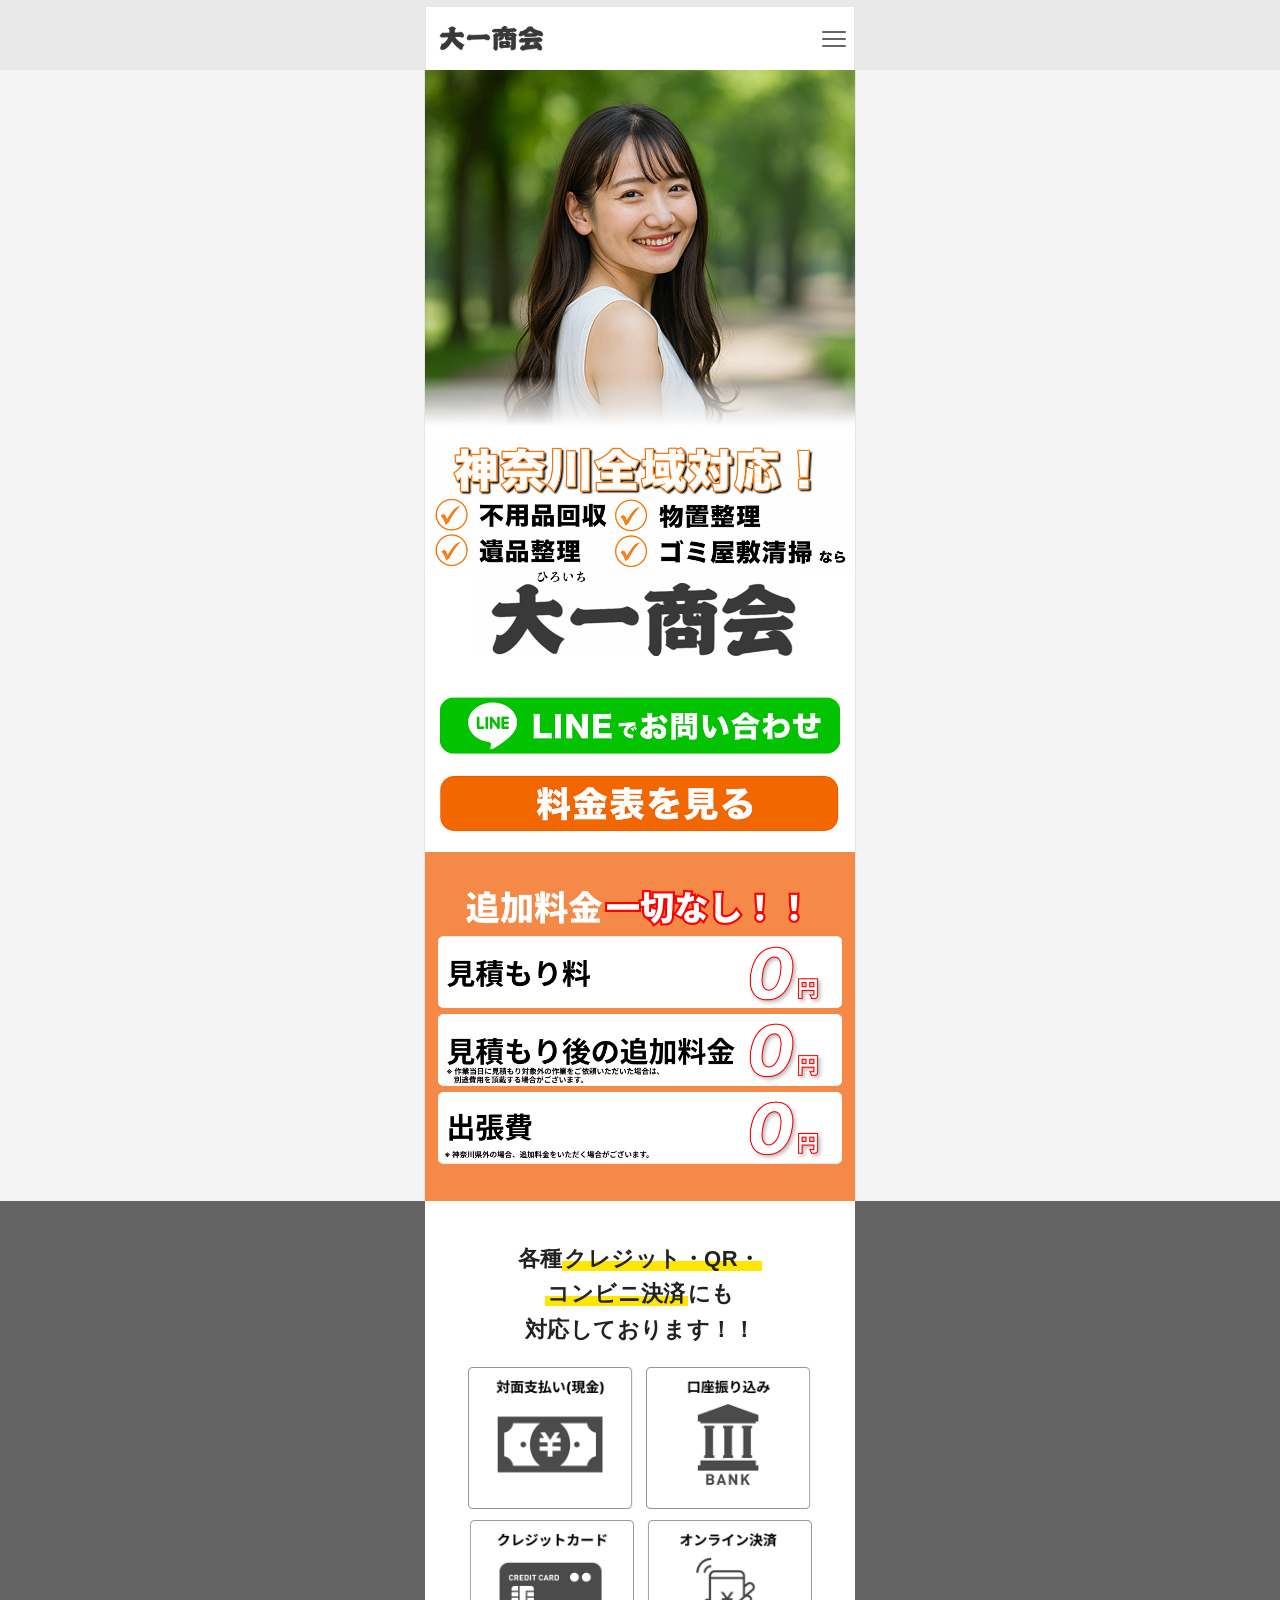
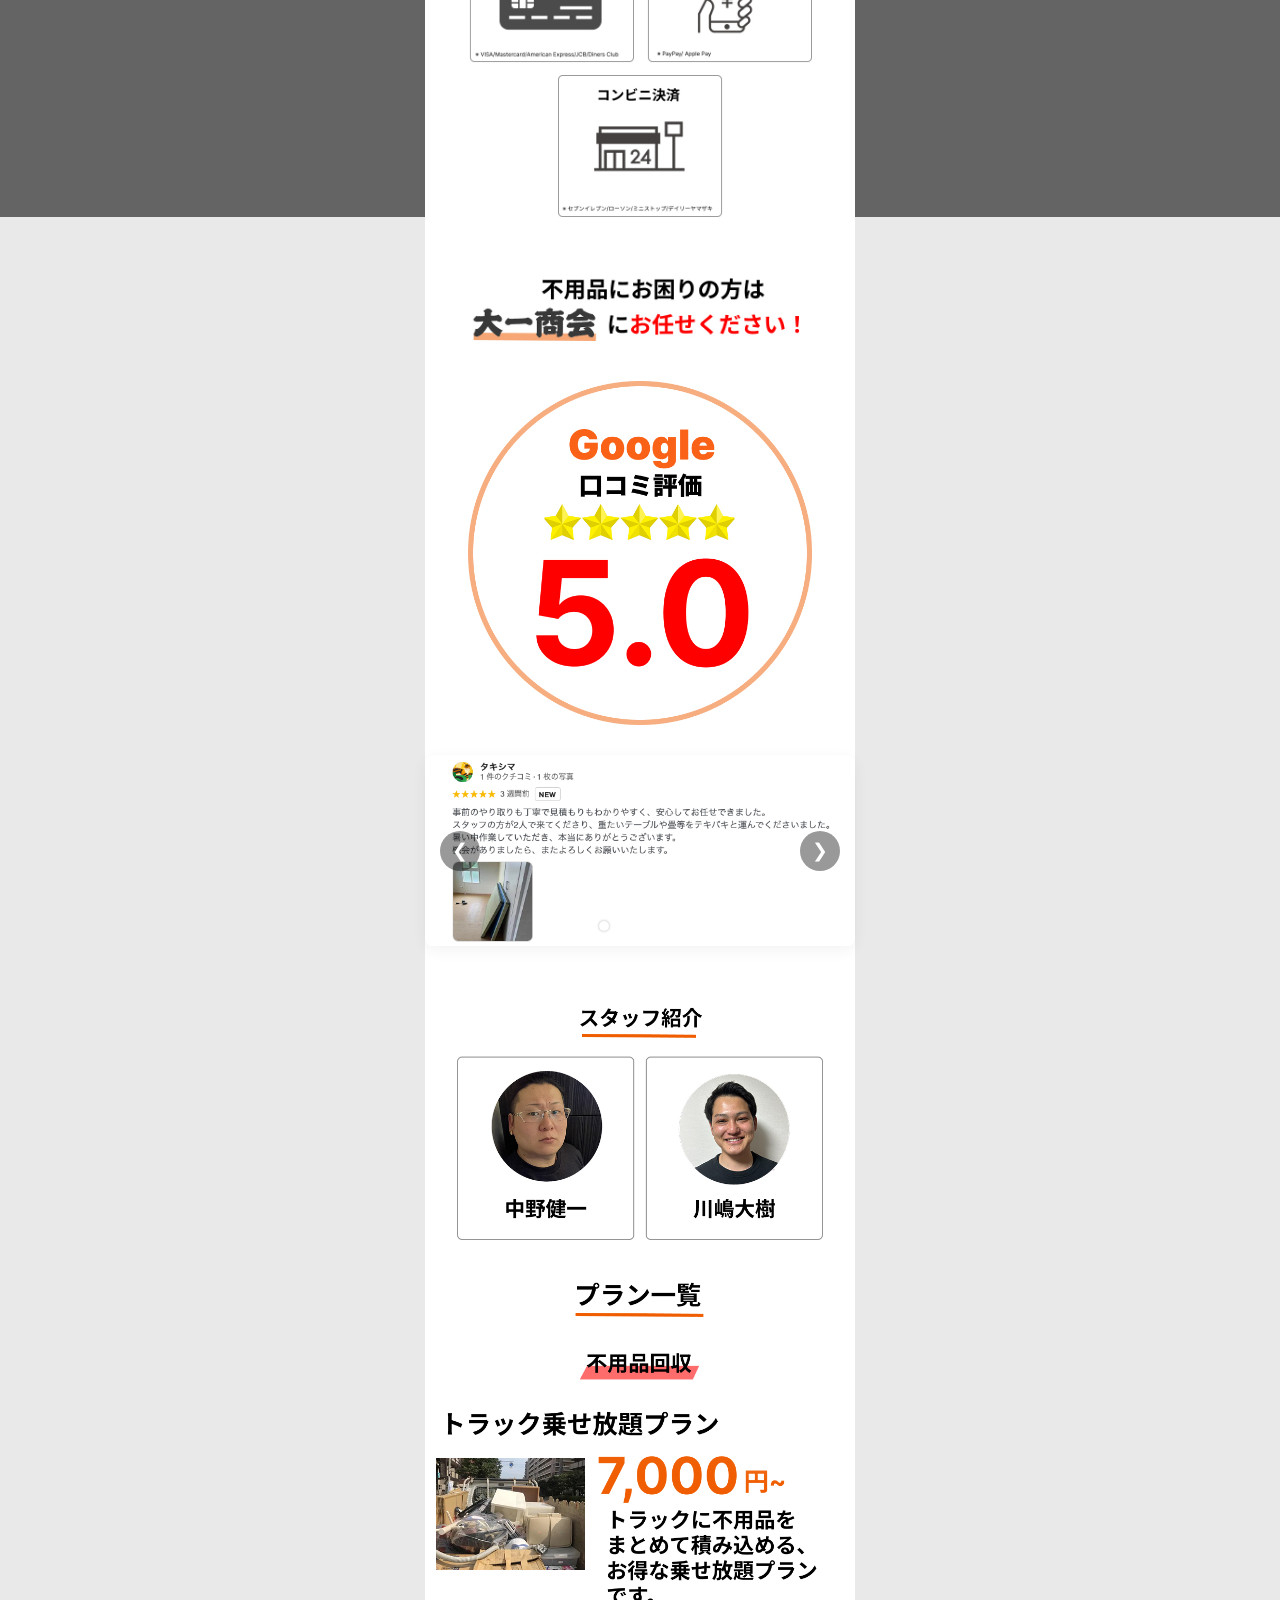
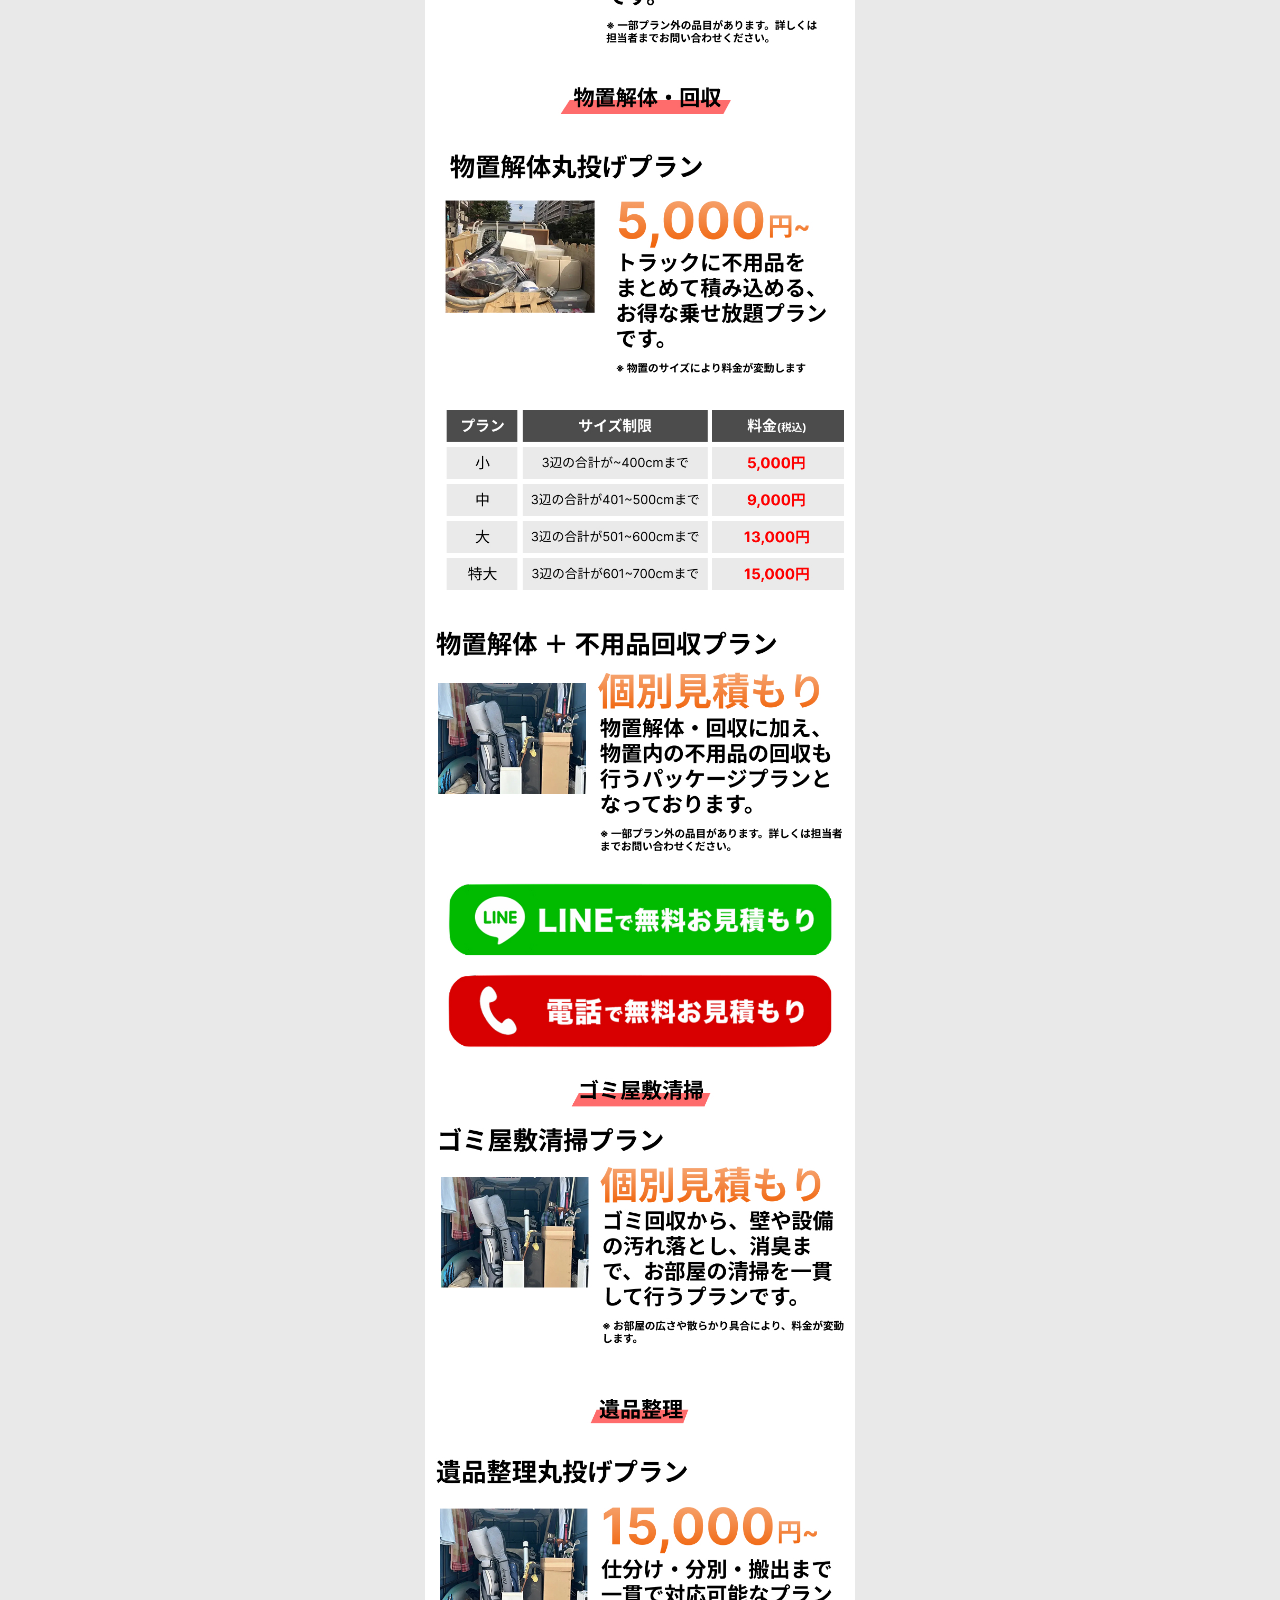
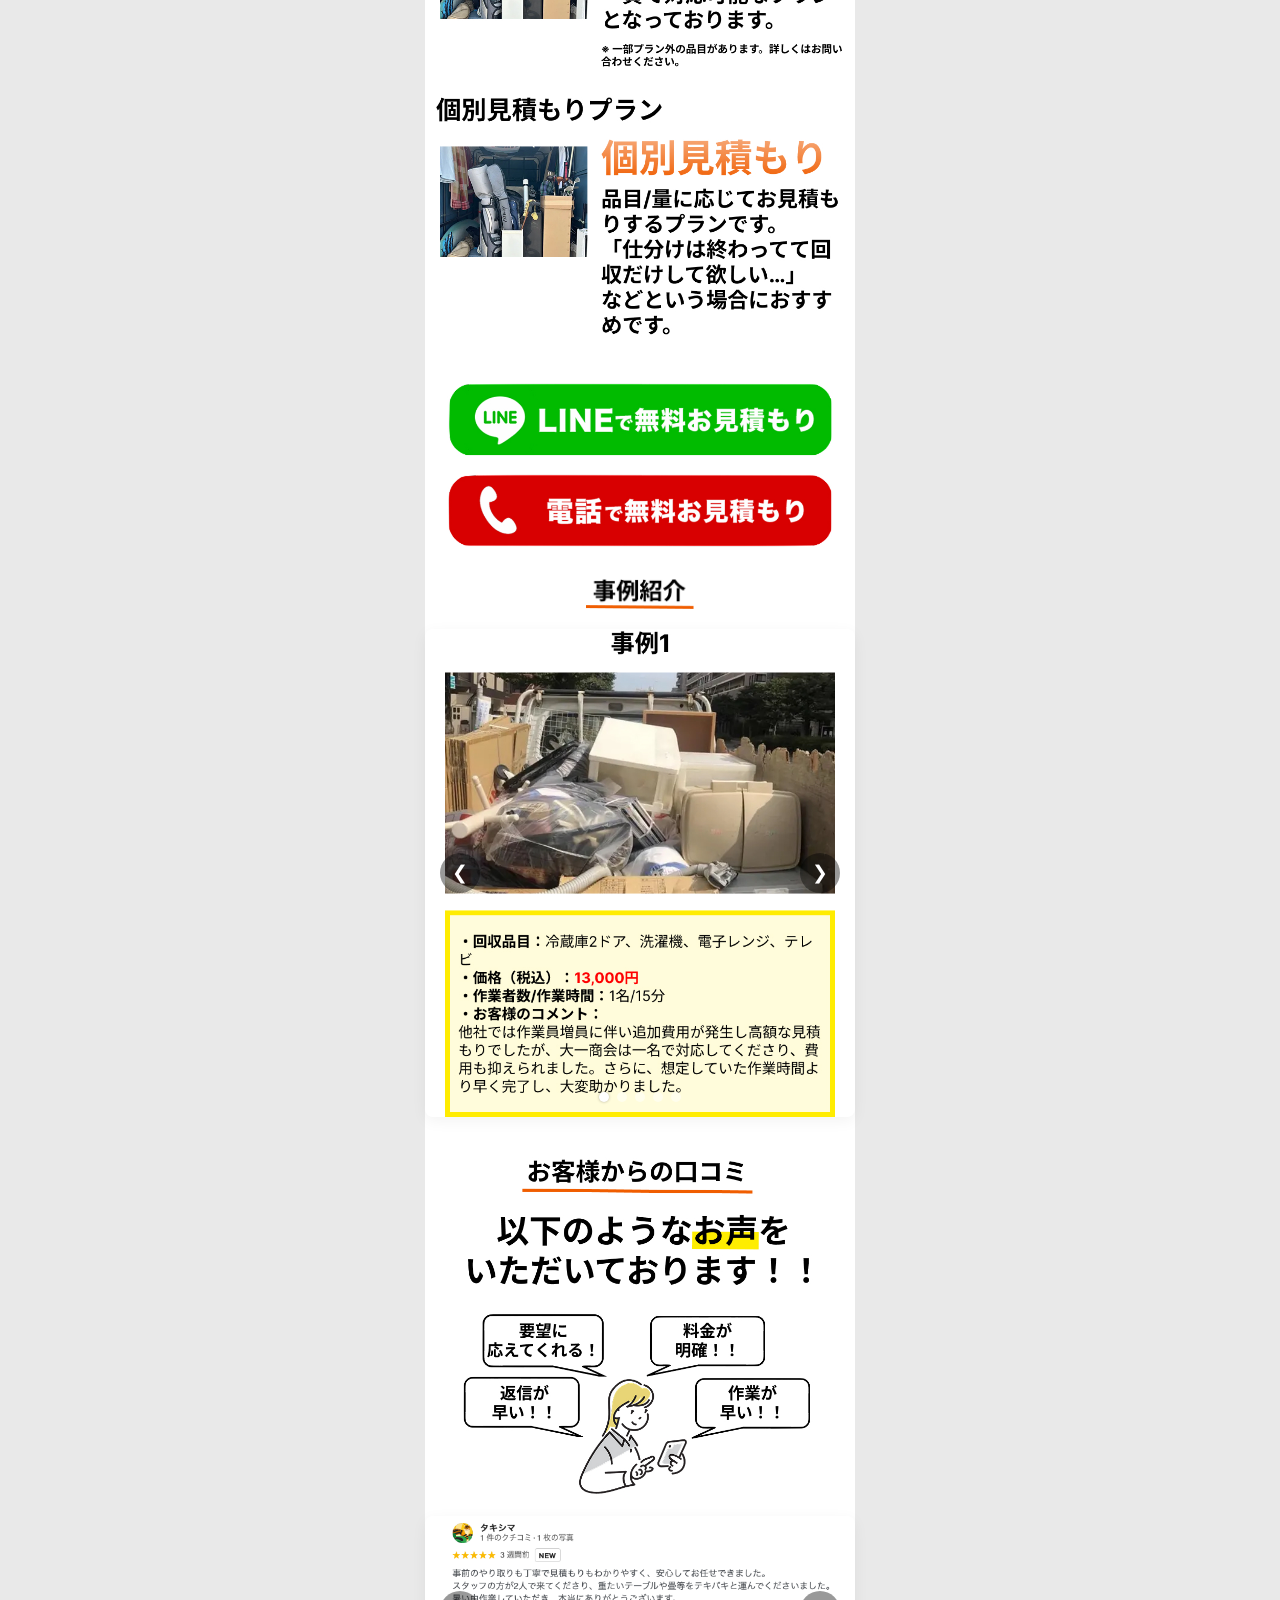
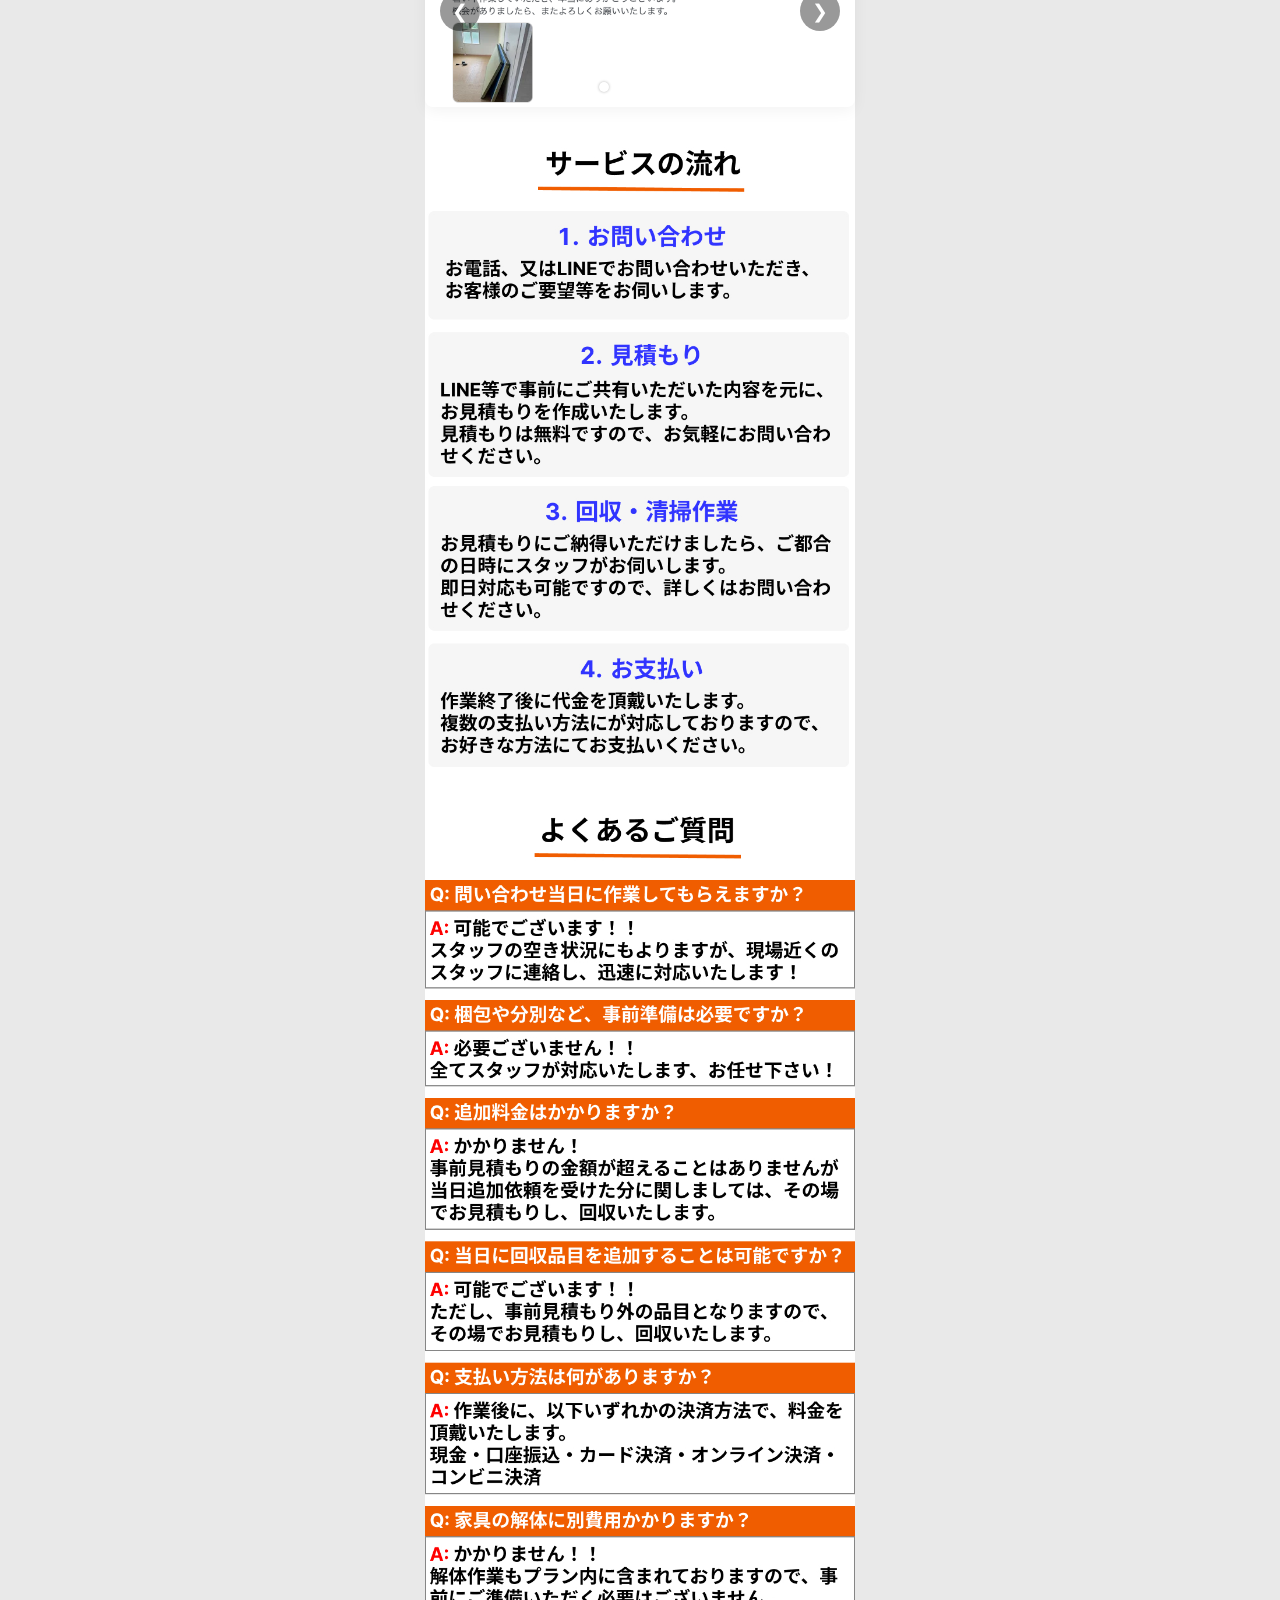
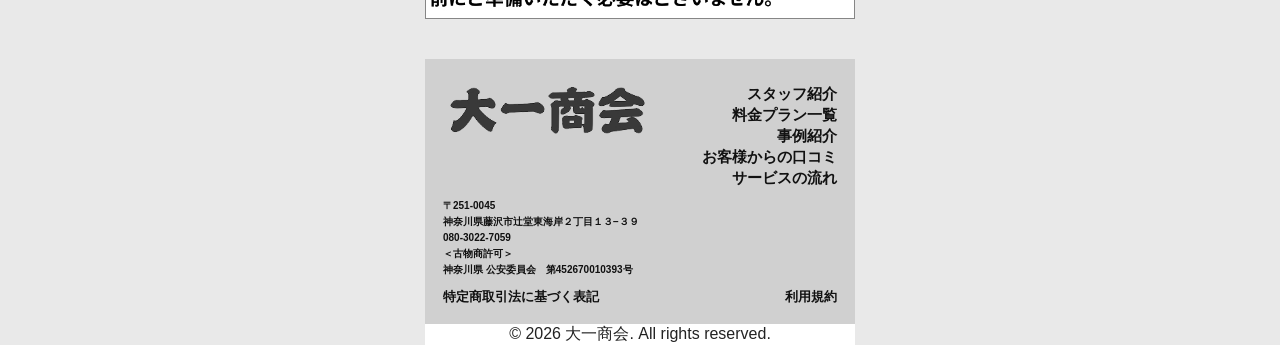
<file: index.html>
<!DOCTYPE html>
<html lang="ja">

<head>
  <meta charset="UTF-8">
  <meta name="viewport" content="width=device-width, initial-scale=1.0">

<title>藤沢市の不用品回収・遺品整理は『大一商会』</title>
<meta name="description" content="藤沢市で不用品回収・遺品整理なら大一商会へ。くらしのマーケットで最高評価を獲得した実績をもとに、丁寧な対応と安心の作業品質でご依頼に対応します。">

<link rel="canonical" href="https://hiroichi-shokai.com/">

<meta property="og:title" content="藤沢市の不用品回収・遺品整理は『大一商会』">
<meta property="og:description" content="藤沢市で不用品回収・遺品整理なら大一商会へ。くらしのマーケットで最高評価を獲得。丁寧な対応と安心の作業品質でサポートします。">
<meta property="og:url" content="https://hiroichi-shokai.com/">
<meta property="og:type" content="website">
<meta property="og:image" content="https://hiroichi-shokai.com/img/ogp.jpg">

<meta name="twitter:card" content="summary_large_image">

  <link rel="stylesheet" href="style.css">
</head>

  <!-- Header -->
  <header class="header">
    <div class="container header-inner">
      <div class="logo">
        <img src="img/スクリーンショット 2026-01-22 12.52.07 1.jpg" alt="ヘッダーロゴ">
      </div>

      <button class="hamburger" id="hamburger">
        <span></span>
        <span></span>
        <span></span>
      </button>

      <nav class="nav" id="nav">
        <ul>
          <li><a href="#member">スタッフ紹介</a></li>
          <li><a href="#service">プラン一覧</a></li>
          <li><a href="#case">事例紹介</a></li>
          <li><a href="#notices">注意点・よくある質問</a></li>
          <li><a class="nav-line-btn" href="https://line.me/ti/p/8KXzjZXetM"><img src="img/Group 32.jpg" alt=""></a></li>
          <li><a class="nav-phone-btn" href="tel:08030227059"><img src="img/Group 33.jpg" alt=""></a></li>
        </ul>
      </nav>
    </div>
  </header>

  <!-- Hero -->
  <section class="hero">
    <div class="container">
        <img src="img/Group 13.jpg" alt="メイン画像" class="main_image">
        <a href="https://line.me/ti/p/8KXzjZXetM">
          <img src="img/スクリーンショット 2026-02-24 15.04.49 1.jpg" alt="サブ画像">
        </a>
        <a href="#service">
          <img src="img/スクリーンショット 2026-02-24 15.04.53 1.jpg" alt="サブ画像">
        </a>
        <img src="img/Group 14.jpg" alt="メイン画像" class="hero_price_image">
    </div>
  </section>

  <!-- About -->
<section class="about">
  <div class="container">
    <h2 class="about-title">
      各種<span class="marker">クレジット・QR・</span><br>
      <span class="marker">コンビニ決済</span>にも<br>
      対応しております！！
    </h2>
      <div class="about-img">
    <img src="img/Group 16.jpg" alt="">
  </div>
  </div>
</section>

  <!-- Reputation -->
   <section id="reputation" class="reputation">
    <div class="container">
      <img class="reputation_title" src="img/Group 17.jpg" alt="評判画像">
      <img class="reputation_img" src="img/Group 18.jpg" alt="評判画像">
      <section class="image-slider-section">
    <div class="slider-outer">
        <div class="slider-inner">
            <img src="img/Group 19.jpg" alt="口コミ1" class="slide-img">
            <img src="img/Group 20.jpg" alt="口コミ2" class="slide-img">
            <img src="img/Group 21.jpg" alt="口コミ3" class="slide-img">
            <img src="img/Group 22.jpg" alt="口コミ4" class="slide-img">
            <img src="img/Group 23.jpg" alt="口コミ5" class="slide-img">
            <img src="img/Group 24.jpg" alt="口コミ5" class="slide-img">
        </div>

        <button class="slider-btn prev" aria-label="前へ">❮</button>
<button class="slider-btn next" aria-label="次へ">❯</button>

        <div class="slider-indicators">
            <span class="indicator active"></span>
<span class="indicator"></span>
<span class="indicator"></span>
<span class="indicator"></span>
<span class="indicator"></span>
        </div>
    </div>
</section>
    </div>
   </section>

  <!-- MEMBER -->
  <section id="member" class="member">
    <div class="container">
        <img class="member-img" src="img/Group 27.jpg" alt="メンバー画像">
      </div>
    </div>

  <!-- SERVICE -->
  <section id="service" class="service">
    <div class="container">
        <img class="service-img" src="img/Group 30.jpg" alt="メンバー画像">
        <a class="line-btn" href="https://line.me/ti/p/8KXzjZXetM">
            <img src="img/Group 32.jpg" alt="">
        </a>
        <a class="phone-btn" href="tel: 08030227059">
            <img src="img/Group 33.jpg" alt="">
        </a>
        <img class="service-img-2" src="img/Group 34.jpg" alt="メンバー画像">
        <a class="line-btn" href="https://line.me/ti/p/8KXzjZXetM">
            <img src="img/Group 32.jpg" alt="">
        </a>
        <a class="phone-btn" href="href="tel: 08030227059"">
            <img src="img/Group 33.jpg" alt="">
        </a>
      </div>
    </div>
  </section>  

    <!-- CASE -->
  <section id="case" class="case">
    <div class="container">
        <img class="case-img" src="img/Group 35.jpg" alt="">
    <section class="image-slider-section">
    <div class="slider-outer">
        <div class="slider-inner">
            <img src="img/Group 36.jpg" alt="口コミ1" class="slide-img">
            <img src="img/Group 37.jpg" alt="口コミ2" class="slide-img">
            <img src="img/Group 38.jpg" alt="口コミ3" class="slide-img">
            <img src="img/Group 39.jpg" alt="口コミ4" class="slide-img">
            <img src="img/Group 40.jpg" alt="口コミ5" class="slide-img">
        </div>

        <button class="slider-btn prev" aria-label="前へ">❮</button>
<button class="slider-btn next" aria-label="次へ">❯</button>

        <div class="slider-indicators">
            <span class="indicator active"></span>
<span class="indicator"></span>
<span class="indicator"></span>
<span class="indicator"></span>
<span class="indicator"></span>
        </div>
    </div>
</section>
      </div>
  </section>     

  <!-- COMMENTS -->
  <section id="comments" class="comments">
    <div class="container">
        <img class="comments-img" src="img/Group 41.jpg" alt="">
              <section class="image-slider-section">
    <div class="slider-outer">
        <div class="slider-inner">
            <img src="img/Group 19.jpg" alt="口コミ1" class="slide-img">
            <img src="img/Group 20.jpg" alt="口コミ2" class="slide-img">
            <img src="img/Group 21.jpg" alt="口コミ3" class="slide-img">
            <img src="img/Group 22.jpg" alt="口コミ4" class="slide-img">
            <img src="img/Group 23.jpg" alt="口コミ5" class="slide-img">
            <img src="img/Group 24.jpg" alt="口コミ5" class="slide-img">
        </div>

        <button class="slider-btn prev" aria-label="前へ">❮</button>
<button class="slider-btn next" aria-label="次へ">❯</button>

        <div class="slider-indicators" id="imageIndicators">
            <span class="indicator active"></span>
<span class="indicator"></span>
<span class="indicator"></span>
<span class="indicator"></span>
<span class="indicator"></span>
        </div>
    </div>
</section>
  </section>

  <!-- NOTICES -->
  <section id="notices" class="notices">
    <div class="container">
        <img class="notices-img" src="img/Group 48.jpg" alt="">
</section>
    </div>

<!-- FOOTEr -->
<footer class="footer">
  <div class="container footer-inner">
    <div class="footer-top">
      <div class="footer-brand">
        <img class="footer-logo" src="img/footer-logo.png" alt="大一商会" class="footer-logo">
      </div>

      <nav class="footer-nav" aria-label="フッターナビゲーション">
        <ul>
          <li><a href="#member">スタッフ紹介</a></li>
          <li><a href="#service">料金プラン一覧</a></li>
          <li><a href="#case">事例紹介</a></li>
          <li><a href="#comments">お客様からの口コミ</a></li>
          <li><a href="#cta">サービスの流れ</a></li>
        </ul>
      </nav>
    </div>

    <div class="footer-info">
      <p>〒251-0045</p>
      <p>神奈川県藤沢市辻堂東海岸２丁目１３−３９</p>
      <p><a href="tel:08030227059">080-3022-7059</a></p>
      <p>＜古物商許可＞</p>
      <p>神奈川県 公安委員会　第452670010393号</p>
    </div>

    <div class="footer-bottom">
      <a href="/tokushoho.html">特定商取引法に基づく表記</a>
      <a href="/kiyaku.html">利用規約</a>
    </div>
  </div>
</footer>

  <!-- COPYRIGHT -->
  <footer class="copyright">
    <div class="container">
      <p>© 2026 大一商会. All rights reserved.</p>
    </div>
  </footer>

<script src="main.js"></script>

</body>
</html>
</file>
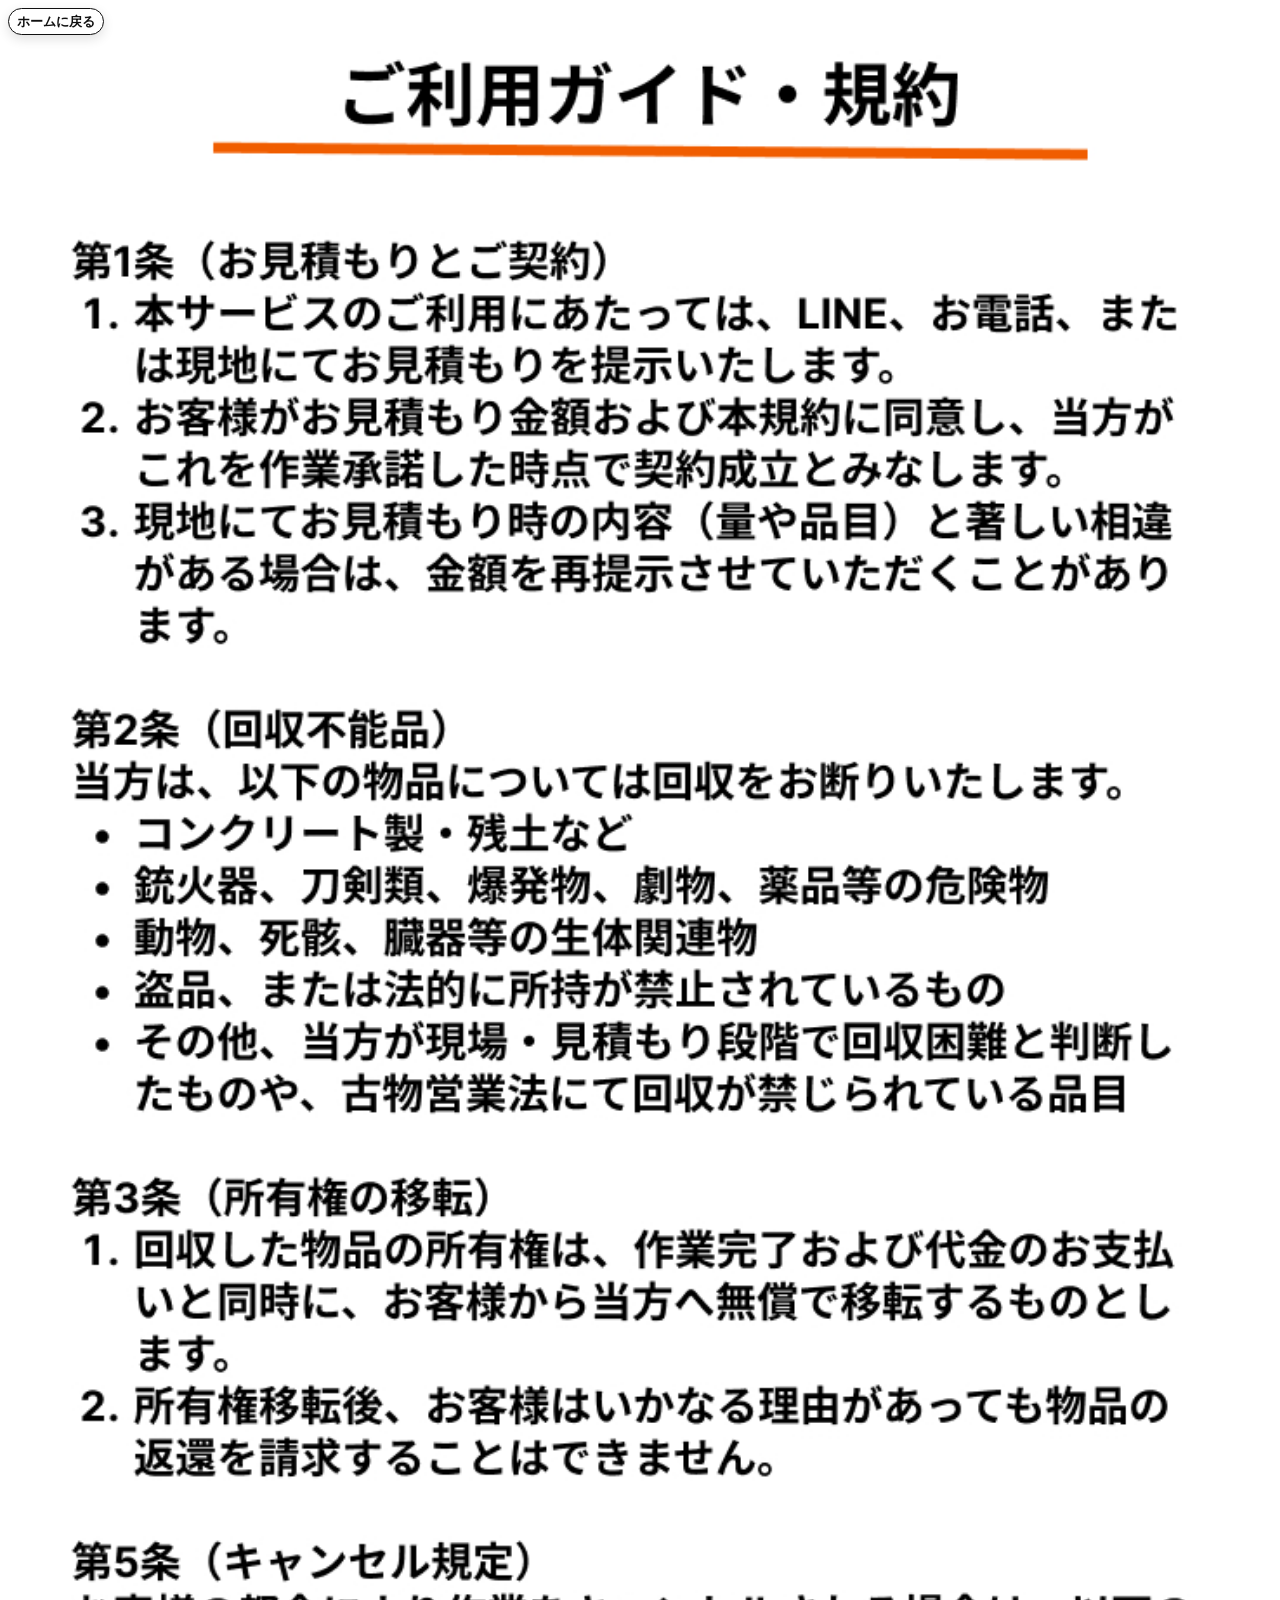
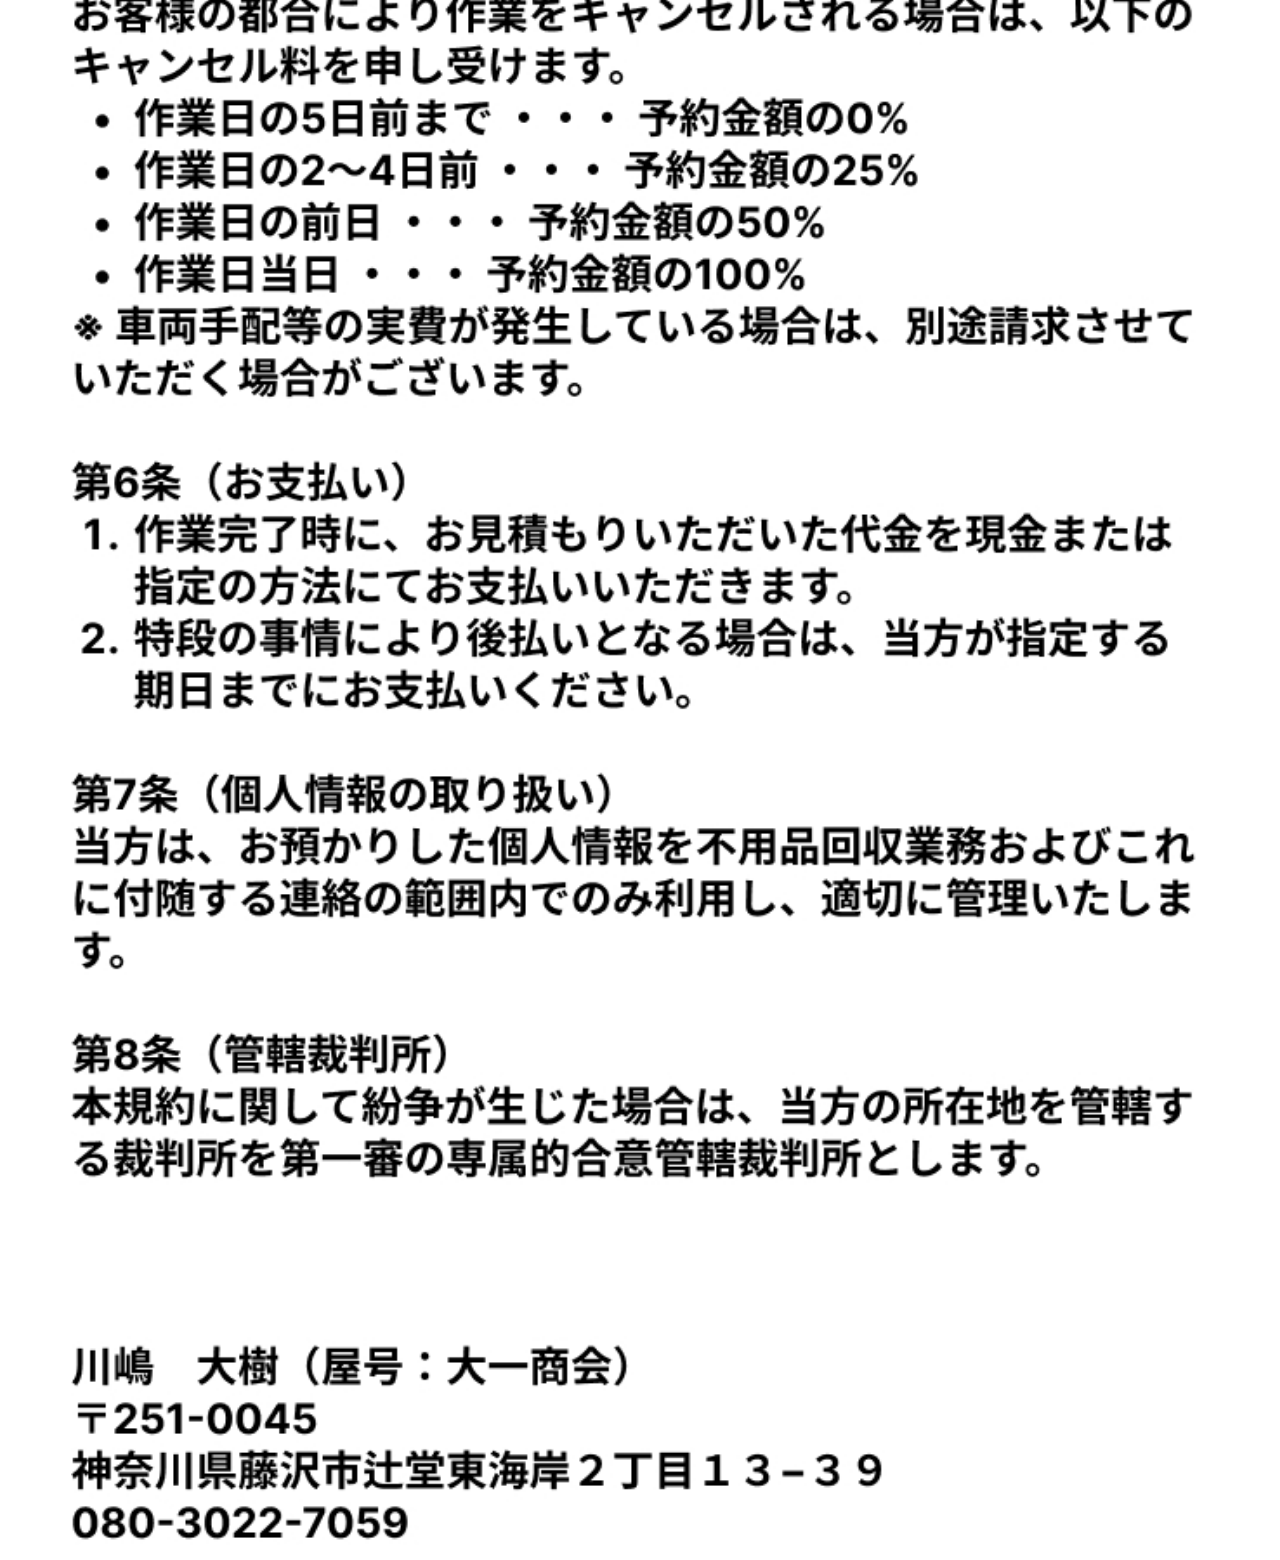
<file: kiyaku.html>
<!DOCTYPE html>
<html lang="ja">
<head>
  <meta charset="UTF-8" />
  <meta name="viewport" content="width=device-width, initial-scale=1.0" />
  <title>LPタイトル</title>
  <link rel="stylesheet" href="kiyaku.css" />
</head>
<body>
    <a href="main.html" class="back-home-btn">ホームに戻る</a>
    <a href=""></a>
  <img src="img/Group 50.jpg" alt="" class="img">
</body>
</html>
</file>
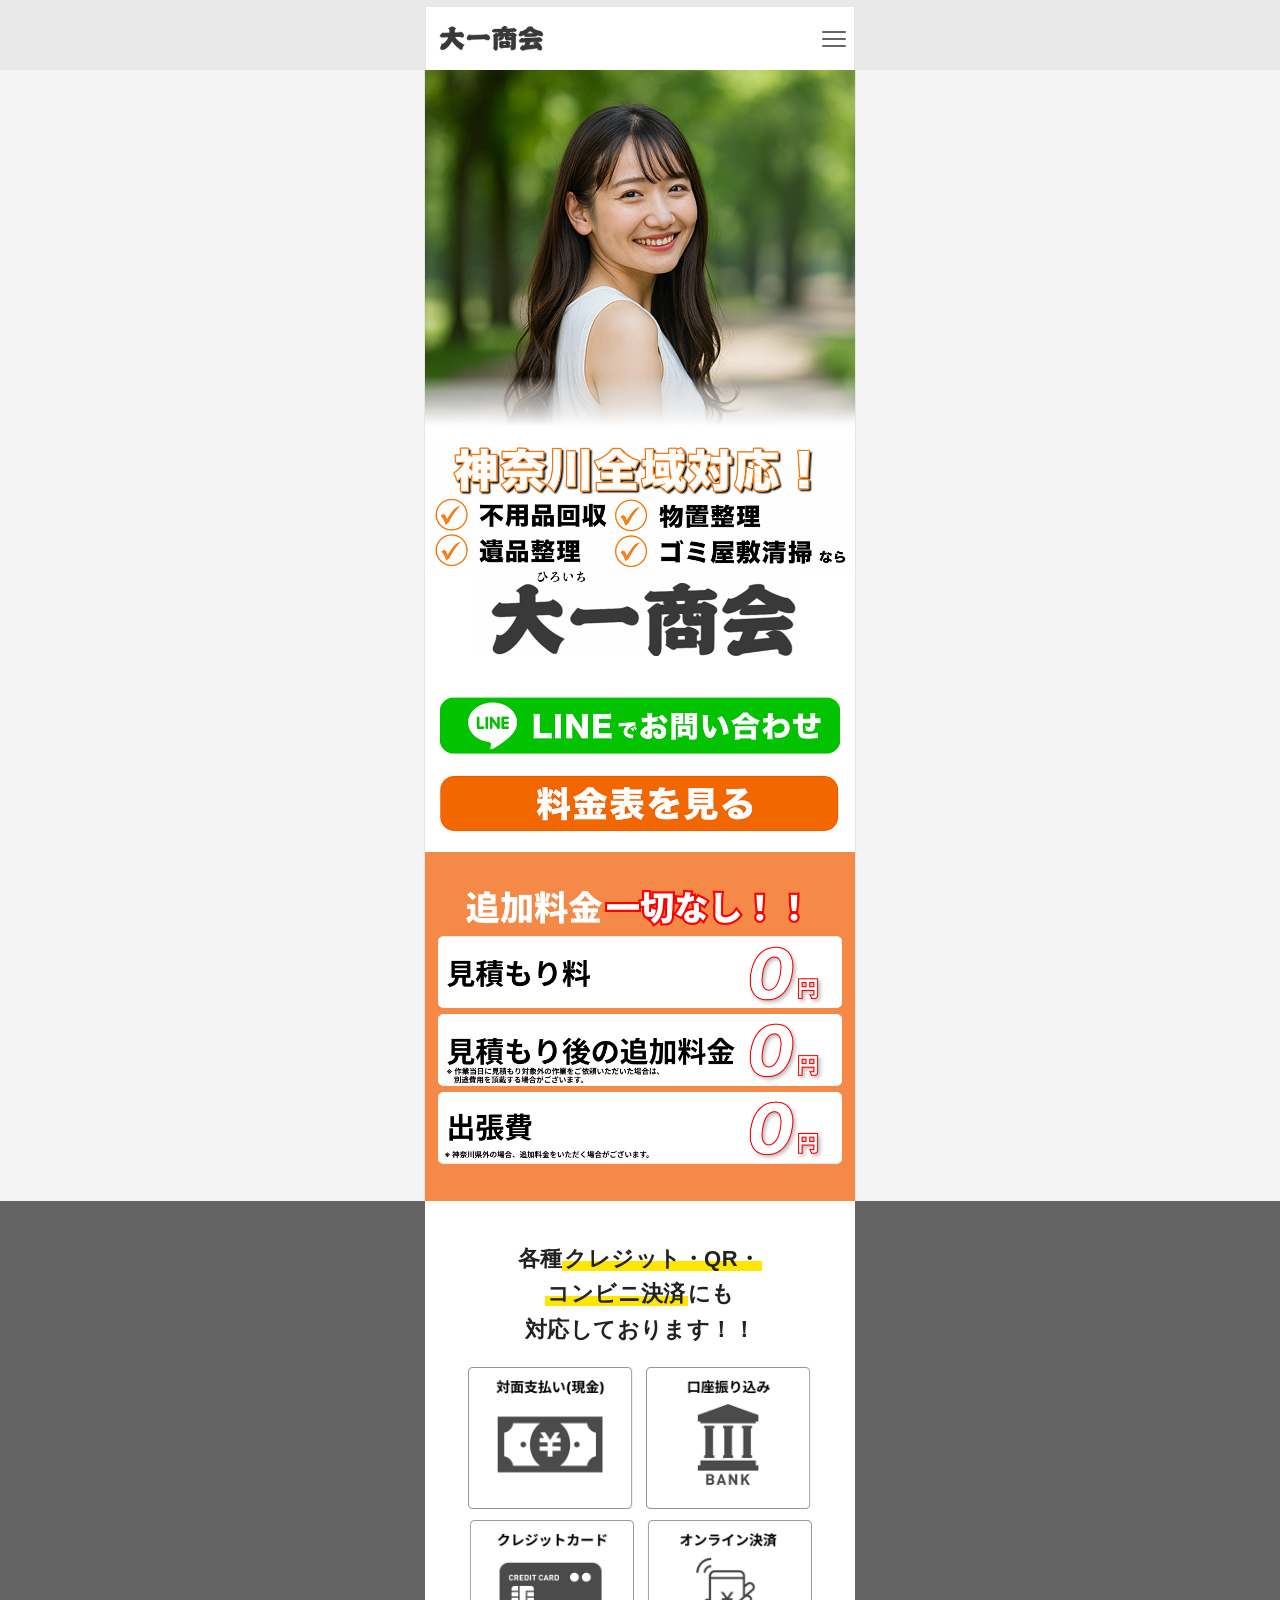
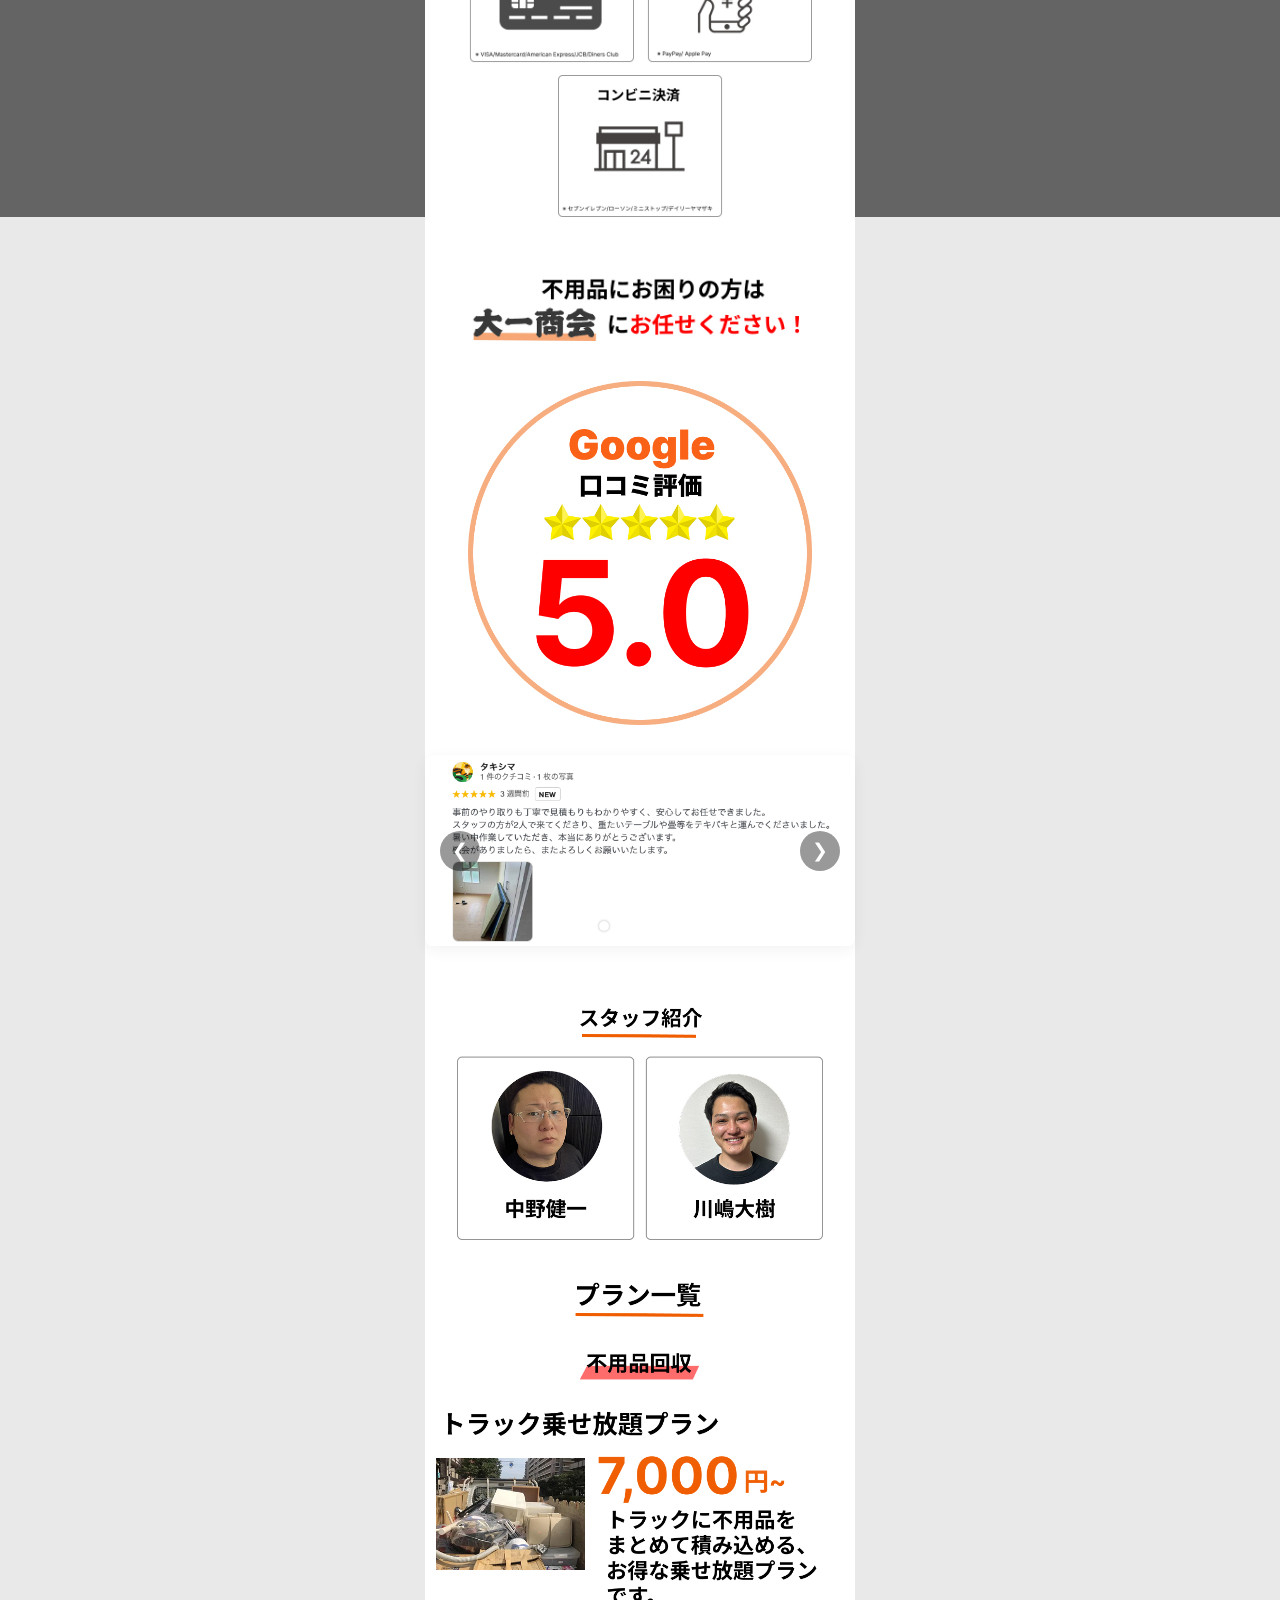
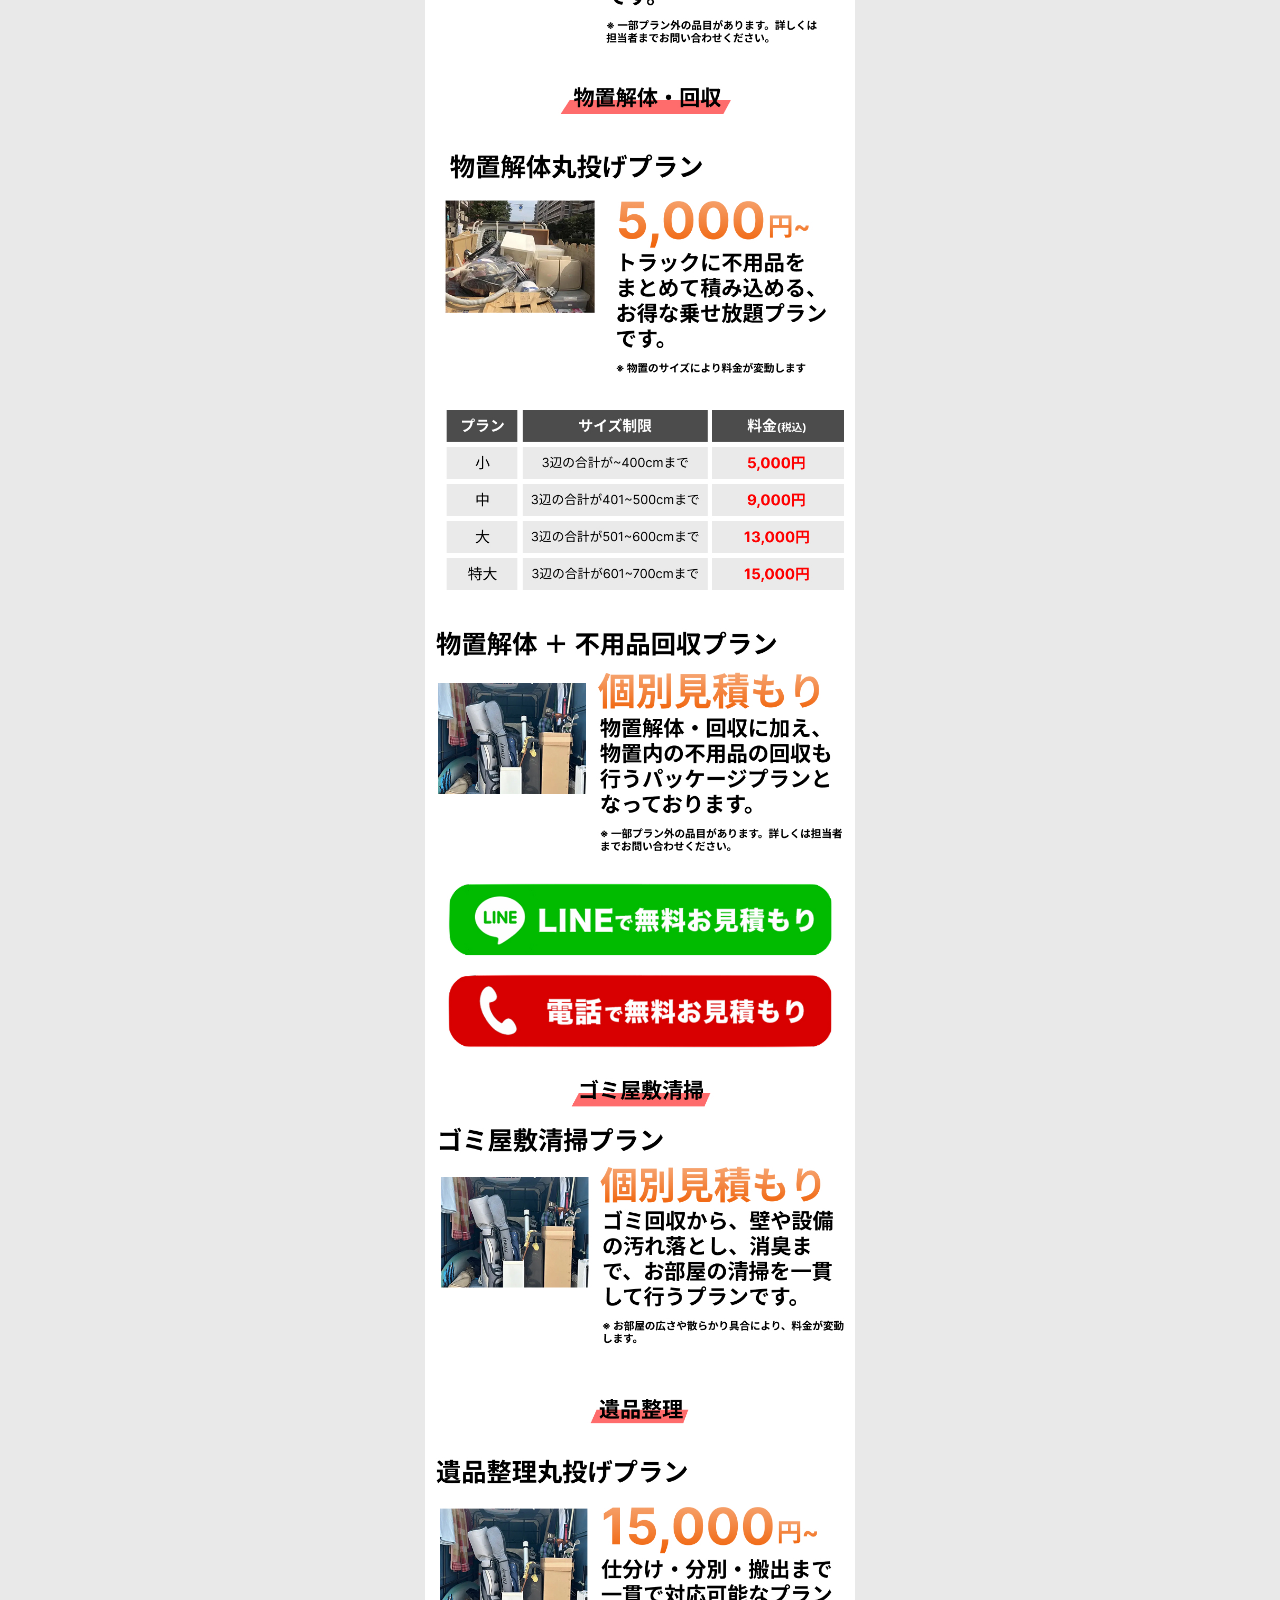
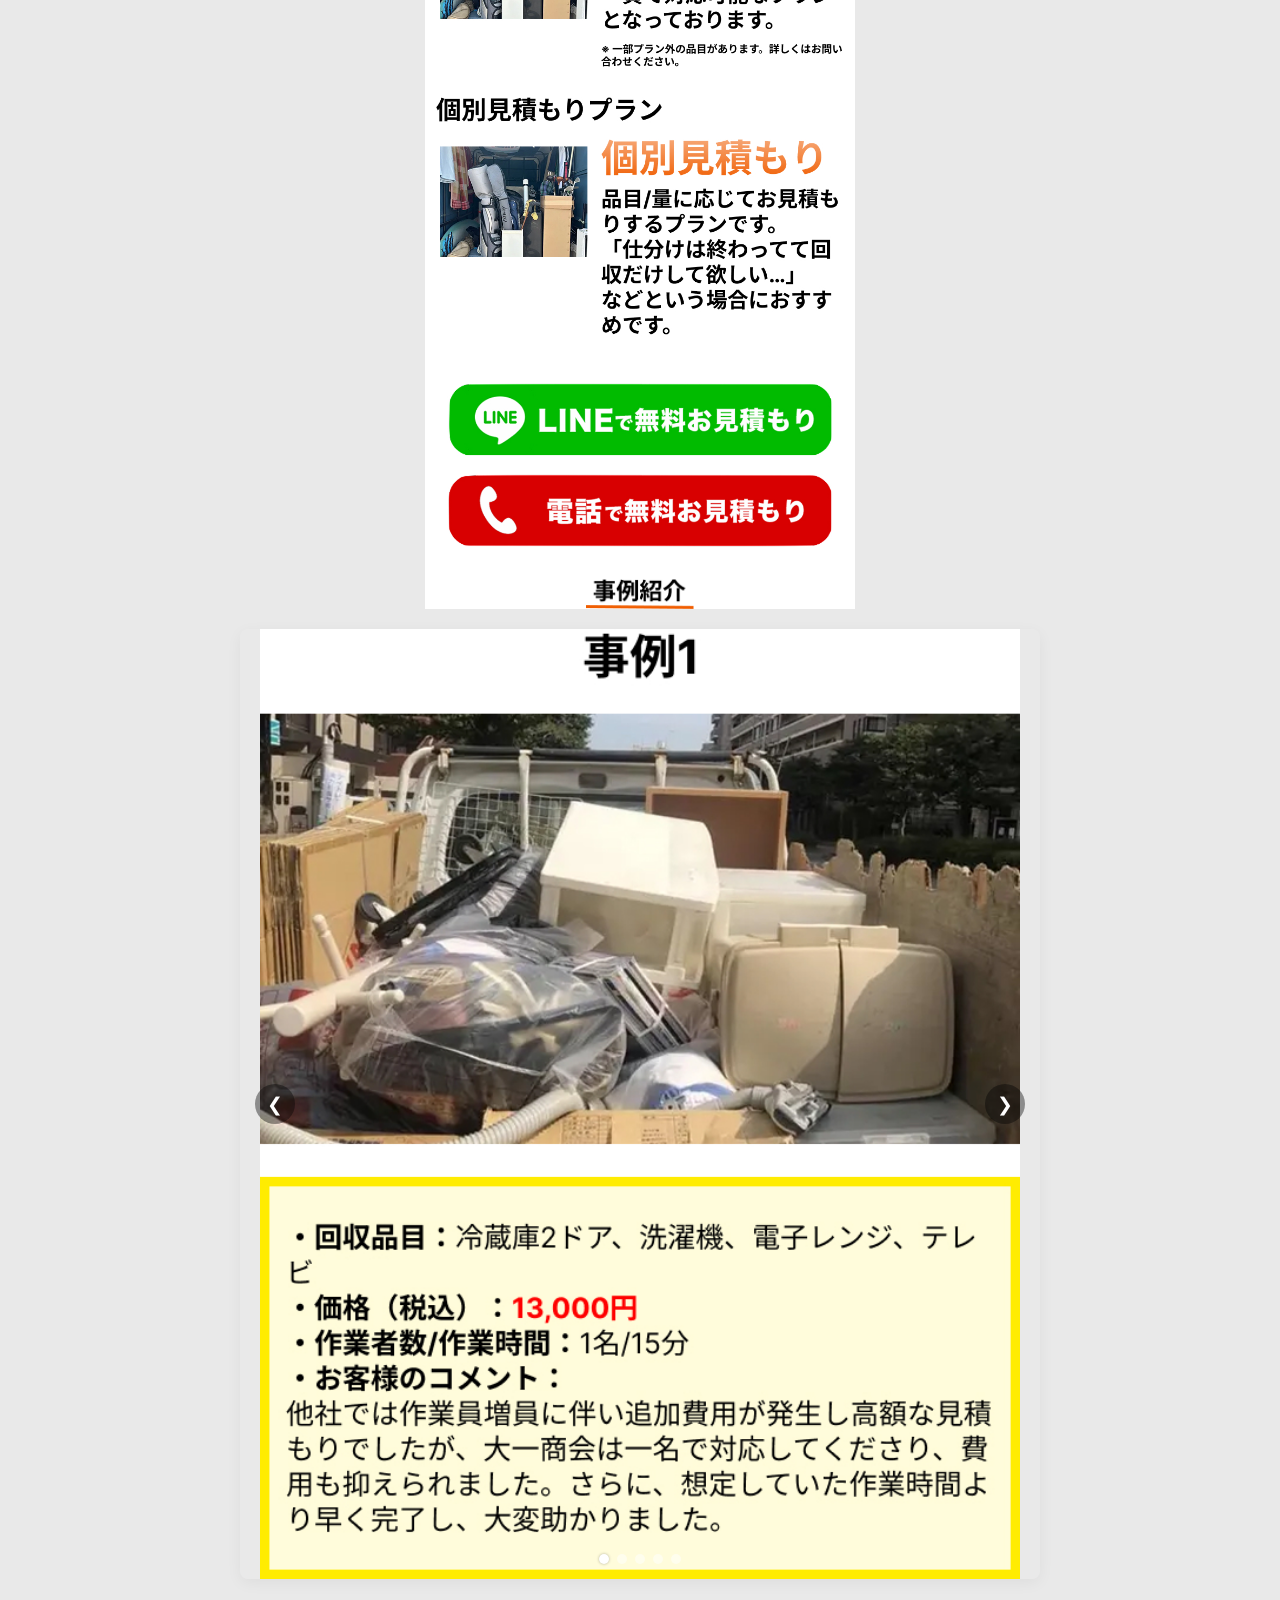
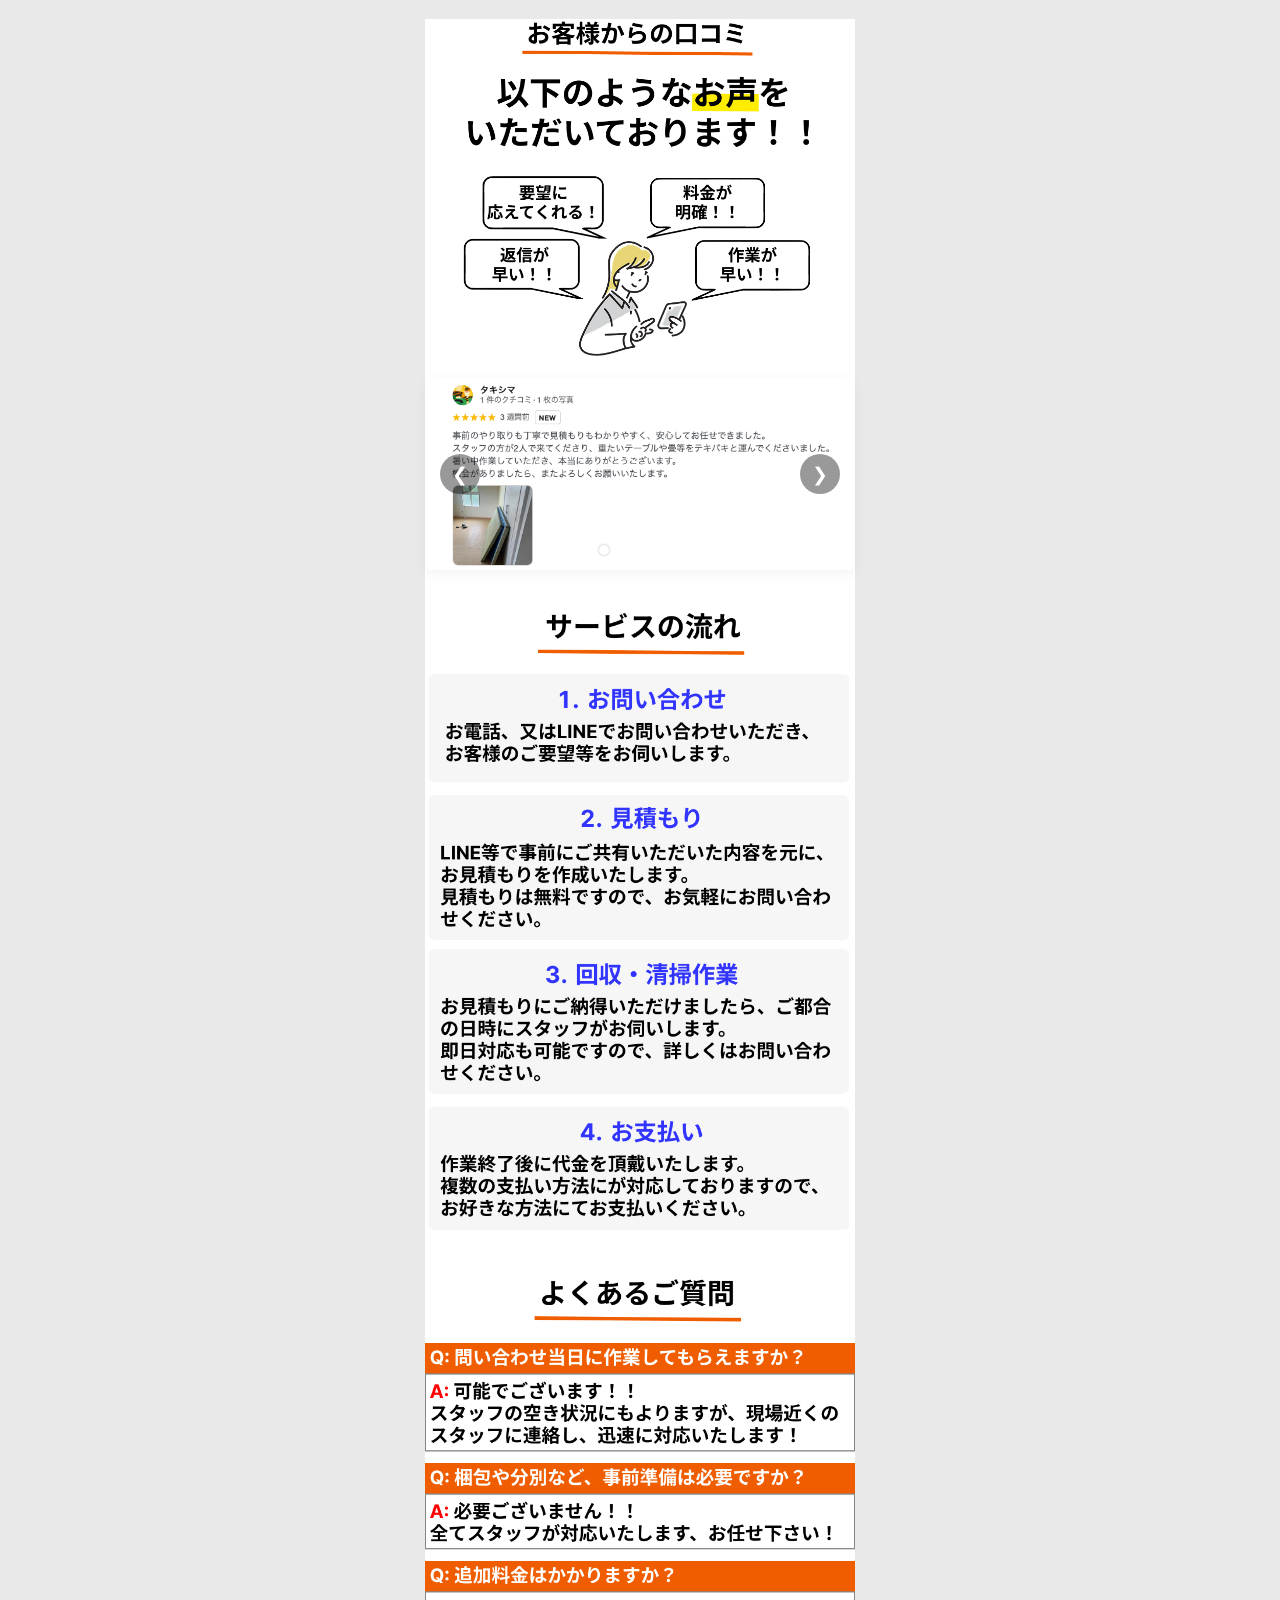
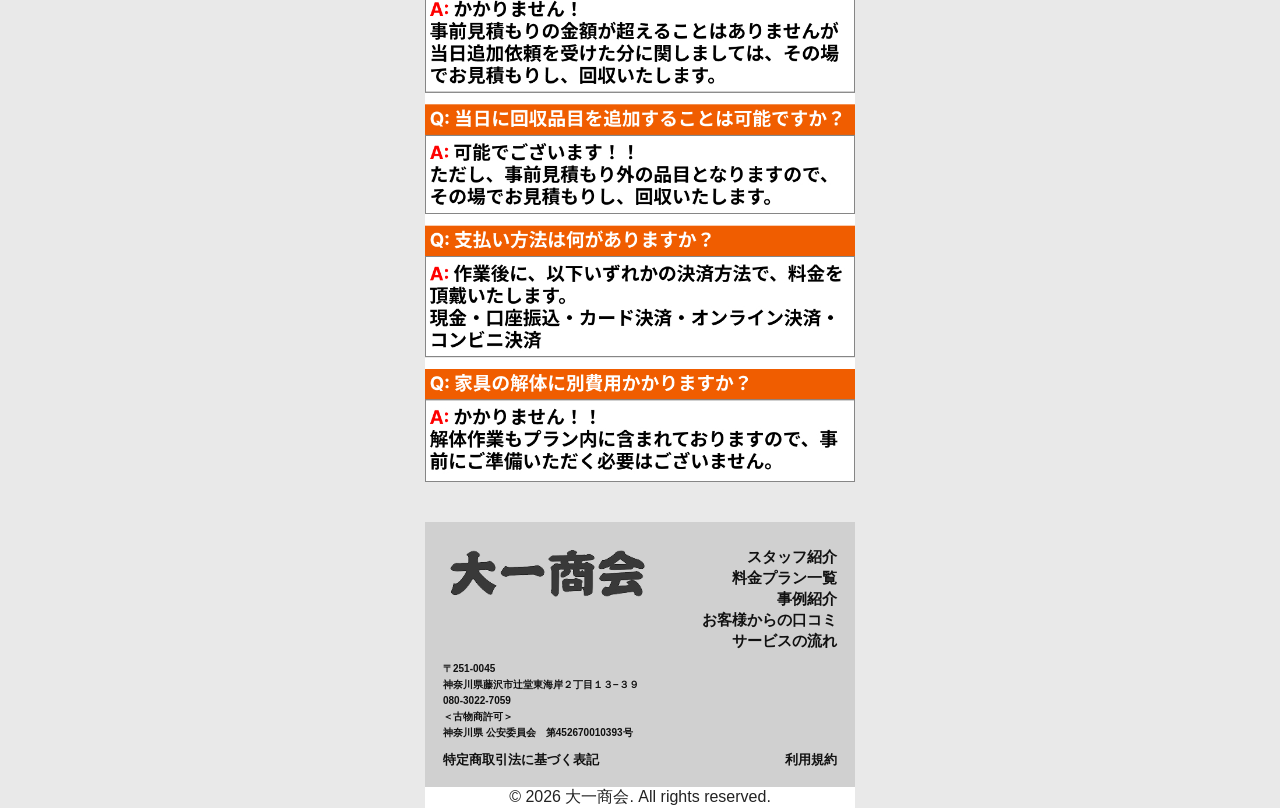
<file: main.html>
<!DOCTYPE html>
<html lang="ja">
<head>
  <meta charset="UTF-8" />
  <meta name="viewport" content="width=device-width, initial-scale=1.0" />
  <title>藤沢市の不用品回収・遺品整理は『大一商会』</title>
  <link rel="stylesheet" href="style.css" />
</head>
<body>

  <!-- Header -->
  <header class="header">
    <div class="container header-inner">
      <div class="logo">
        <img src="img/スクリーンショット 2026-01-22 12.52.07 1.jpg" alt="ヘッダーロゴ">
      </div>

      <button class="hamburger" id="hamburger">
        <span></span>
        <span></span>
        <span></span>
      </button>

      <nav class="nav" id="nav">
        <ul>
          <li><a href="#member">スタッフ紹介</a></li>
          <li><a href="#service">プラン一覧</a></li>
          <li><a href="#case">事例紹介</a></li>
          <li><a href="#notices">注意点・よくある質問</a></li>
          <li><a class="nav-line-btn" href="https://line.me/ti/p/8KXzjZXetM"><img src="img/Group 32.jpg" alt=""></a></li>
          <li><a class="nav-phone-btn" href="tel:08030227059"><img src="img/Group 33.jpg" alt=""></a></li>
        </ul>
      </nav>
    </div>
  </header>

  <!-- Hero -->
  <section class="hero">
    <div class="container">
        <img src="img/Group 13.jpg" alt="メイン画像" class="main_image">
        <a href="https://line.me/ti/p/8KXzjZXetM">
          <img src="img/スクリーンショット 2026-02-24 15.04.49 1.jpg" alt="サブ画像">
        </a>
        <a href="#service">
          <img src="img/スクリーンショット 2026-02-24 15.04.53 1.jpg" alt="サブ画像">
        </a>
        <img src="img/Group 14.jpg" alt="メイン画像" class="hero_price_image">
    </div>
  </section>

  <!-- About -->
<section class="about">
  <div class="container">
    <h2 class="about-title">
      各種<span class="marker">クレジット・QR・</span><br>
      <span class="marker">コンビニ決済</span>にも<br>
      対応しております！！
    </h2>
      <div class="about-img">
    <img src="img/Group 16.jpg" alt="">
  </div>
  </div>
</section>

  <!-- Reputation -->
   <section id="reputation" class="reputation">
    <div class="container">
      <img class="reputation_title" src="img/Group 17.jpg" alt="評判画像">
      <img class="reputation_img" src="img/Group 18.jpg" alt="評判画像">
      <section class="image-slider-section">
    <div class="slider-outer">
        <div class="slider-inner" id="imglider">
            <img src="img/Group 19.jpg" alt="口コミ1" class="slide-img">
            <img src="img/Group 20.jpg" alt="口コミ2" class="slide-img">
            <img src="img/Group 21.jpg" alt="口コミ3" class="slide-img">
            <img src="img/Group 22.jpg" alt="口コミ4" class="slide-img">
            <img src="img/Group 23.jpg" alt="口コミ5" class="slide-img">
            <img src="img/Group 24.jpg" alt="口コミ5" class="slide-img">
        </div>

        <button class="slider-btn prev" onclick="changeImage(-1)" aria-label="前へ">❮</button>
        <button class="slider-btn next" onclick="changeImage(1)" aria-label="次へ">❯</button>

        <div class="slider-indicators" id="imageIndicators">
            <span class="indicator active" onclick="jumpToImage(0)"></span>
            <span class="indicator" onclick="jumpToImage(1)"></span>
            <span class="indicator" onclick="jumpToImage(2)"></span>
            <span class="indicator" onclick="jumpToImage(3)"></span>
            <span class="indicator" onclick="jumpToImage(4)"></span>
        </div>
    </div>
</section>
    </div>
   </section>

  <!-- MEMBER -->
  <section id="member" class="member">
    <div class="container">
        <img class="member-img" src="img/Group 27.jpg" alt="メンバー画像">
      </div>
    </div>

  <!-- SERVICE -->
  <section id="service" class="service">
    <div class="container">
        <img class="service-img" src="img/Group 30.jpg" alt="メンバー画像">
        <a class="line-btn" href="https://line.me/ti/p/8KXzjZXetM">
            <img src="img/Group 32.jpg" alt="">
        </a>
        <a class="phone-btn" href="tel: 08030227059">
            <img src="img/Group 33.jpg" alt="">
        </a>
        <img class="service-img-2" src="img/Group 34.jpg" alt="メンバー画像">
        <a class="line-btn" href="https://line.me/ti/p/8KXzjZXetM">
            <img src="img/Group 32.jpg" alt="">
        </a>
        <a class="phone-btn" href="href="tel: 08030227059"">
            <img src="img/Group 33.jpg" alt="">
        </a>
      </div>
    </div>
  </section>  

    <!-- CASE -->
  <section id="case" class="case">
    <div class="container">
        <img class="case-img" src="img/Group 35.jpg" alt="">
    </div>
    <section class="image-slider-section">
    <div class="slider-outer">
        <div class="slider-inner" id="imglider">
            <img src="img/Group 36.jpg" alt="口コミ1" class="slide-img">
            <img src="img/Group 37.jpg" alt="口コミ2" class="slide-img">
            <img src="img/Group 38.jpg" alt="口コミ3" class="slide-img">
            <img src="img/Group 39.jpg" alt="口コミ4" class="slide-img">
            <img src="img/Group 40.jpg" alt="口コミ5" class="slide-img">
        </div>

        <button class="slider-btn prev" onclick="changeImage(-1)" aria-label="前へ">❮</button>
        <button class="slider-btn next" onclick="changeImage(1)" aria-label="次へ">❯</button>

        <div class="slider-indicators" id="imageIndicators">
            <span class="indicator active" onclick="jumpToImage(0)"></span>
            <span class="indicator" onclick="jumpToImage(1)"></span>
            <span class="indicator" onclick="jumpToImage(2)"></span>
            <span class="indicator" onclick="jumpToImage(3)"></span>
            <span class="indicator" onclick="jumpToImage(4)"></span>
        </div>
    </div>
</section>
  </section>     

  <!-- COMMENTS -->
  <section id="comments" class="comments">
    <div class="container">
        <img class="comments-img" src="img/Group 41.jpg" alt="">
              <section class="image-slider-section">
    <div class="slider-outer">
        <div class="slider-inner" id="imglider">
            <img src="img/Group 19.jpg" alt="口コミ1" class="slide-img">
            <img src="img/Group 20.jpg" alt="口コミ2" class="slide-img">
            <img src="img/Group 21.jpg" alt="口コミ3" class="slide-img">
            <img src="img/Group 22.jpg" alt="口コミ4" class="slide-img">
            <img src="img/Group 23.jpg" alt="口コミ5" class="slide-img">
            <img src="img/Group 24.jpg" alt="口コミ5" class="slide-img">
        </div>

        <button class="slider-btn prev" onclick="changeImage(-1)" aria-label="前へ">❮</button>
        <button class="slider-btn next" onclick="changeImage(1)" aria-label="次へ">❯</button>

        <div class="slider-indicators" id="imageIndicators">
            <span class="indicator active" onclick="jumpToImage(0)"></span>
            <span class="indicator" onclick="jumpToImage(1)"></span>
            <span class="indicator" onclick="jumpToImage(2)"></span>
            <span class="indicator" onclick="jumpToImage(3)"></span>
            <span class="indicator" onclick="jumpToImage(4)"></span>
        </div>
    </div>
</section>
  </section>

  <!-- NOTICES -->
  <section id="notices" class="notices">
    <div class="container">
        <img class="notices-img" src="img/Group 48.jpg" alt="">
</section>
    </div>

<!-- FOOTEr -->
<footer class="footer">
  <div class="container footer-inner">
    <div class="footer-top">
      <div class="footer-brand">
        <img class="footer-logo" src="img/footer-logo.png" alt="大一商会" class="footer-logo">
      </div>

      <nav class="footer-nav" aria-label="フッターナビゲーション">
        <ul>
          <li><a href="#member">スタッフ紹介</a></li>
          <li><a href="#service">料金プラン一覧</a></li>
          <li><a href="#case">事例紹介</a></li>
          <li><a href="#comments">お客様からの口コミ</a></li>
          <li><a href="#cta">サービスの流れ</a></li>
        </ul>
      </nav>
    </div>

    <div class="footer-info">
      <p>〒251-0045</p>
      <p>神奈川県藤沢市辻堂東海岸２丁目１３−３９</p>
      <p><a href="tel:08030227059">080-3022-7059</a></p>
      <p>＜古物商許可＞</p>
      <p>神奈川県 公安委員会　第452670010393号</p>
    </div>

    <div class="footer-bottom">
      <a href="/tokushoho.html">特定商取引法に基づく表記</a>
      <a href="/kiyaku.html">利用規約</a>
    </div>
  </div>
</footer>

  <!-- COPYRIGHT -->
  <footer class="copyright">
    <div class="container">
      <p>© 2026 大一商会. All rights reserved.</p>
    </div>
  </footer>

<script>
  const hamburger = document.getElementById("hamburger");
  const nav = document.getElementById("nav");

  hamburger.addEventListener("click", () => {
    hamburger.classList.toggle("active");
    nav.classList.toggle("active");
  });
</script>
<script src="main.js"></script>

</body>
</html>
</file>
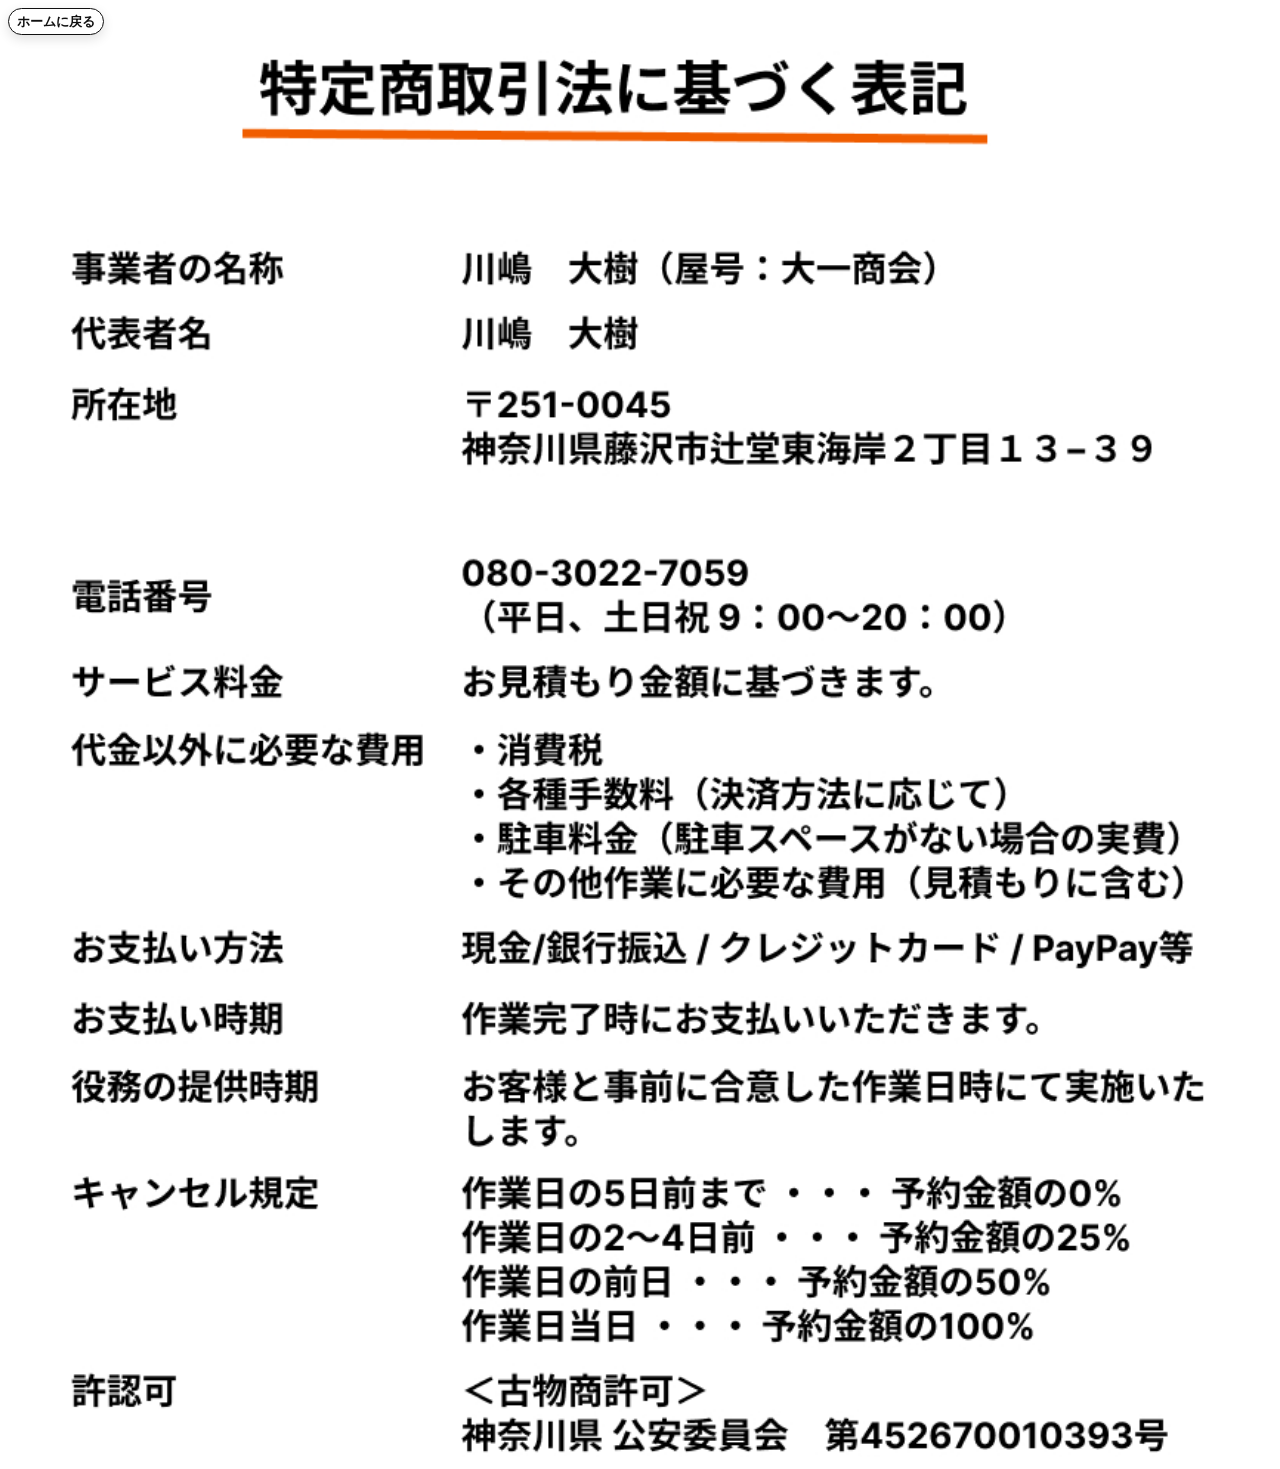
<file: tokushoho.html>
<!DOCTYPE html>
<html lang="ja">
<head>
  <meta charset="UTF-8" />
  <meta name="viewport" content="width=device-width, initial-scale=1.0" />
  <title>LPタイトル</title>
  <link rel="stylesheet" href="tokushoho.css" />
</head>
<body>
    <a href="main.html" class="back-home-btn">ホームに戻る</a>
    <a href=""></a>
  <img src="img/Group 49.jpg" alt="" class="img">
</body>
</html>
</file>
<file: style.css>
* {
  margin: 0;
  padding: 0;
  box-sizing: border-box;
}

html {
  scroll-behavior: smooth;
}

body {
  font-family: "Hiragino Kaku Gothic ProN", "Yu Gothic", "Meiryo", sans-serif;
  color: #222;
}

img {
  display: block;
  width: 100%;
  height: auto;
}

a {
  text-decoration: none;
  color: inherit;
}

ul {
  list-style: none;
}

/* 全体幅 */
.container {
  width: 100%;
  max-width: 430px;
  margin: 0 auto;
  background: #fff;
}

/* ------------------
   Header
------------------ */
.header {
  background: #fff;
  position: sticky;
  top: 0;
  z-index: 1000;
  border-bottom: 1px solid #e5e5e5;
}

.header-inner {
  height: 64px;
  padding: 0 8px 0 10px;
  display: flex;
  align-items: center;
  justify-content: space-between;
  position: relative;
}

.logo {
  width: 110px;
  flex-shrink: 0;
}

.logo img {
  width: 100%;
  height: auto;
  object-fit: contain;
}

/* ------------------
   Hamburger
------------------ */
.hamburger {
  width: 36px;
  height: 36px;
  border: none;
  background: transparent;
  padding: 0;
  display: flex;
  flex-direction: column;
  justify-content: center;
  gap: 5px;
  cursor: pointer;
  z-index: 1100;
}

.hamburger span {
  display: block;
  width: 24px;
  height: 2px;
  margin-left: auto;
  background: #666;
  border-radius: 999px;
  transition: 0.3s ease;
}

/* 開いたときのアニメーション */
.hamburger.active span:nth-child(1) {
  transform: translateY(7px) rotate(45deg);
}

.hamburger.active span:nth-child(2) {
  opacity: 0;
}

.hamburger.active span:nth-child(3) {
  transform: translateY(-7px) rotate(-45deg);
}

/* ------------------
   Nav
------------------ */
.nav {
  position: fixed;
  top: 64px;
  right: -100%;
  width: min(78vw, 320px);
  height: calc(100vh - 64px);
  background: #fff;
  box-shadow: -6px 0 20px rgba(0, 0, 0, 0.08);
  padding: 24px 20px;
  transition: right 0.3s ease;
  z-index: 1050;
}

.nav.active {
  right: 0;
}

.nav ul {
  display: flex;
  flex-direction: column;
  gap: 20px;
}

.nav a {
  font-size: 16px;
  font-weight: 700;
  color: #333;
}

/* ------------------
   Hero
------------------ */
.hero {
  background: #f3f3f3;
}

/* 画像間の余白 */
.hero img {
  border-radius: 0;
}

.main_image {
    padding-bottom: 20px;
}

/* メイン画像 */
.hero img:first-child {
  margin-bottom: 0;
}

/* CTA画像 */
.hero a {
  display: block;
}

/* CTAの画像を少しだけ角丸にしたい場合 */
.hero a img {
  border-radius: 12px;
  overflow: hidden;
  padding: 20px 15px 0px;
}

.hero_price_image {
    margin-top: 20px;
}

/* ------------------
   PCで中央寄せしてスマホ見えを維持
------------------ */
@media screen and (min-width: 768px) {
  body {
    background: #e9e9e9;
  }

  .header {
    background: transparent;
    border-bottom: none;
    box-shadow: none;
  }

  .header .container {
    margin-top: 6px;
    border: 1px solid #e5e5e5;
    border-bottom: none;
  }

  .hero .container {
    box-shadow: 0 0 0 1px #e5e5e5;
  }
}

.about {
  background: #646464;
  text-align: center;
}

.about-title {
  font-size: 22px;
  font-weight: 800;
  line-height: 1.6;
  letter-spacing: 0.02em;
  padding: 40px 0 20px;
}

.about-img {
    width: 80%;
    display: block;
    margin: 0 auto;
}

.reputation_title {
    width: 80%;
    display: block;
    margin: 0 auto;
    padding: 60px 0 40px;
}

.reputation_img {
    width: 80%;
    display: block;
    margin: 0 auto;
    padding-bottom: 10px;
}

/* =========================================
   口コミ画像スライダー用CSS
   ========================================= */

/* セクション全体の余白 */
.image-slider-section {
    padding: 20px 0 40px;
}

/* スライダーの外枠（画面幅いっぱいまで広がるが、最大幅を制限） */
.slider-outer {
    max-width: 800px; /* 画像の最大表示幅 */
    margin: 0 auto;
    position: relative;
    overflow: hidden; /* はみ出した画像を隠す */
    border-radius: 8px; /* 角丸 */
    box-shadow: 0 4px 15px rgba(0,0,0,0.05); /* 軽い影 */
}

/* 画像を並べるコンテナ */
.slider-inner {
    display: flex;
    transition: transform 0.5s ease-in-out; /* 切り替えアニメーション */
}

/* 各画像のスライド */
.slide-img {
    width: 100%; /* 横幅いっぱいに広げる */
    height: auto; /* 高さは自動調整 */
    object-fit: contain; /* 画像全体を表示 */
    flex-shrink: 0; /* 幅が縮まらないようにする */
    padding: 0 20px;
}

/* 前後ボタン */
.slider-btn {
    position: absolute;
    top: 50%;
    transform: translateY(-50%);
    background-color: rgba(0,0,0,0.4);
    color: white;
    border: none;
    width: 40px;
    height: 40px;
    border-radius: 50%;
    cursor: pointer;
    font-size: 1.2rem;
    z-index: 10;
    transition: background-color 0.3s;
}

.slider-btn:hover {
    background-color: rgba(0,0,0,0.7);
}

.slider-btn.prev { left: 15px; }
.slider-btn.next { right: 15px; }

/* インジケーター（ドット） */
.slider-indicators {
    position: absolute;
    bottom: 15px;
    left: 50%;
    transform: translateX(-50%);
    z-index: 10;
    display: flex;
    gap: 8px;
}

.indicator {
    width: 10px;
    height: 10px;
    background-color: rgba(255,255,255,0.5);
    border-radius: 50%;
    cursor: pointer;
    transition: background-color 0.3s;
}

.indicator.active {
    background-color: white;
    box-shadow: 0 0 3px rgba(0,0,0,0.3);
}

/* スマホ対応（必要に応じて） */
@media (max-width: 600px) {
    .slider-outer {
        max-width: 100%;
        border-radius: 0;
    }
    .slider-btn {
        width: 32px;
        height: 32px;
        font-size: 1rem;
    }
}

/* マーカー */
.marker {
  background: linear-gradient(
    transparent 60%,
    #ffe600 60%
  );
  padding: 0 2px;
}

.member-img {
    width: 85%;
    margin: 0 auto;
    padding: 20px 0 40px;
}

.service-img {
    width: 95%;
    margin: 0 auto;
}

.line-btn img {
    width: 90%;
    margin: 0 auto;
    padding-top: 15px;
}

.phone-btn img {
    width: 90%;
    margin: 15px auto 0;
}

.service-img-2 {
    width: 95%;
    margin: 0 auto;
    padding: 30px 0;
}

.case-img {
    padding-top: 30px;
    width: 25%;
    margin: 0 auto;
}

.case-slide-img {
    width: 60%;
    height: auto;
    object-fit: contain;
}

.comments-img {
    width: 85%;
    margin: 0 auto;
}

.notices {
    width: 95%;
    margin: 0 auto;
    padding-bottom: 40px;
}

/* ------------------
   Footer
------------------ */
.footer {
  color: #111;
}

.footer-inner {
    padding: 24px 18px 18px;
  background: #d0d0d0;
}

.footer-top {
  display: flex;
  justify-content: space-between;
  align-items: flex-start;
}

.footer-brand {
  flex: 1 1 auto;
}

.footer-logo {
    width: 80%;
  max-width: 100%;
  height: auto;
  object-fit: contain;
}

.footer-nav {
  flex: 0 0 auto;
}

.footer-nav ul {
  display: flex;
  flex-direction: column;
  align-items: flex-end;
}

.footer-nav a {
  font-size: 15px;
  font-weight: 700;
  line-height: 1.4;
}

.footer-info {
  margin-top: 10px;
}

.footer-info p {
  font-size: 10px;
  font-weight: 700;
  line-height: 1.6;
}

.footer-info a {
  text-decoration: none;
}

.footer-bottom {
  margin-top: 10px;
  display: flex;
  justify-content: space-between;
  align-items: center;
  gap: 16px;
}

.footer-bottom a {
  font-size: 13px;
  font-weight: 700;
  line-height: 1.4;
}

.copyright {
    text-align: center;
}
</file>
<file: kiyaku.css>
body {
    background-color: white;
}

.back-home-btn {
    margin-bottom: 16px;

  display: inline-flex;
  align-items: center;
  justify-content: center;

  padding: 6px 8px;
  border: 1px solid #111;
  border-radius: 999px;
  background: #fff;
  color: #111;
  font-size: 13px;
  font-weight: 700;
  line-height: 1;
  text-decoration: none;

  box-shadow: 0 4px 12px rgba(0, 0, 0, 0.12);
  transition: opacity 0.2s ease, transform 0.2s ease;
}

.back-home-btn:hover {
  opacity: 0.85;
  transform: translateY(-1px);
}

.img {
    width: 90%;
    margin: 0 5%;
}
</file>
<file: tokushoho.css>
body {
    background-color: white;
}

.back-home-btn {
    margin-bottom: 16px;

  display: inline-flex;
  align-items: center;
  justify-content: center;

  padding: 6px 8px;
  border: 1px solid #111;
  border-radius: 999px;
  background: #fff;
  color: #111;
  font-size: 13px;
  font-weight: 700;
  line-height: 1;
  text-decoration: none;

  box-shadow: 0 4px 12px rgba(0, 0, 0, 0.12);
  transition: opacity 0.2s ease, transform 0.2s ease;
}

.back-home-btn:hover {
  opacity: 0.85;
  transform: translateY(-1px);
}

.img {
    width: 90%;
    margin: 0 5%;
}
</file>
